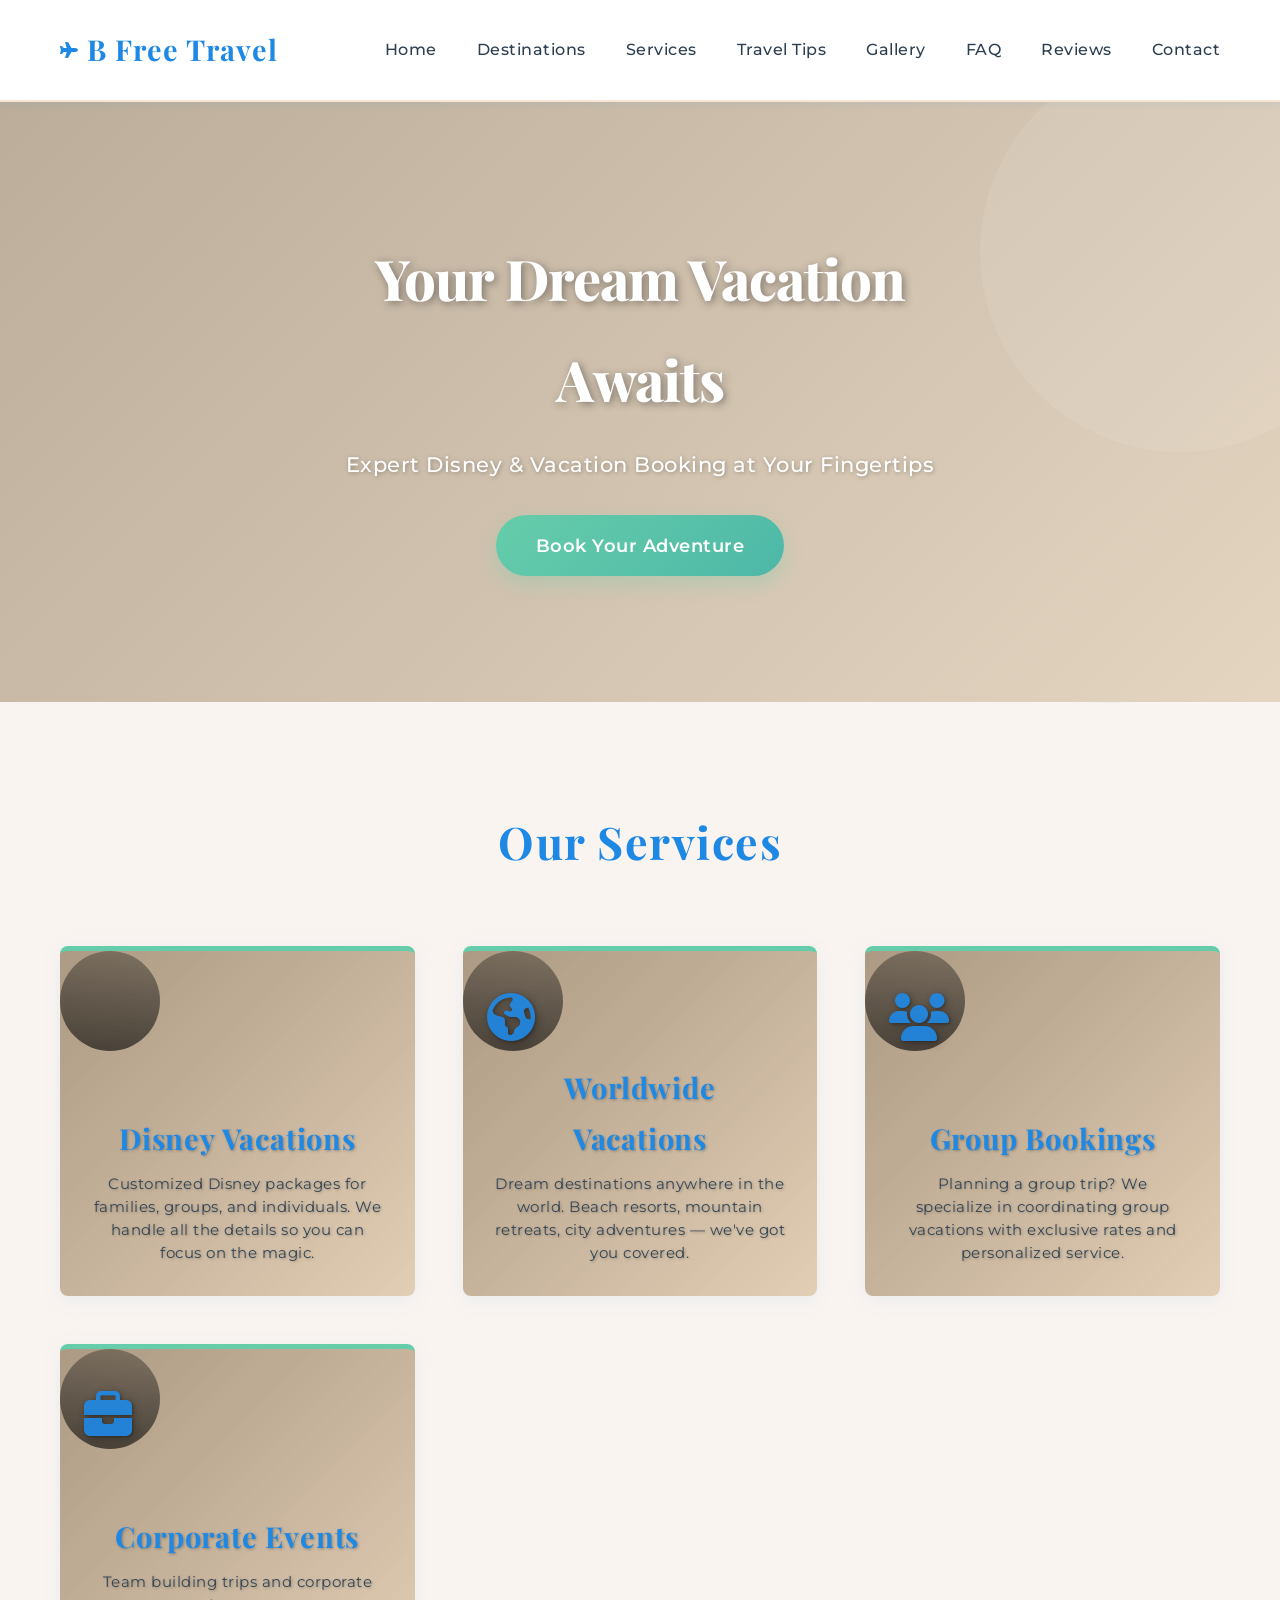
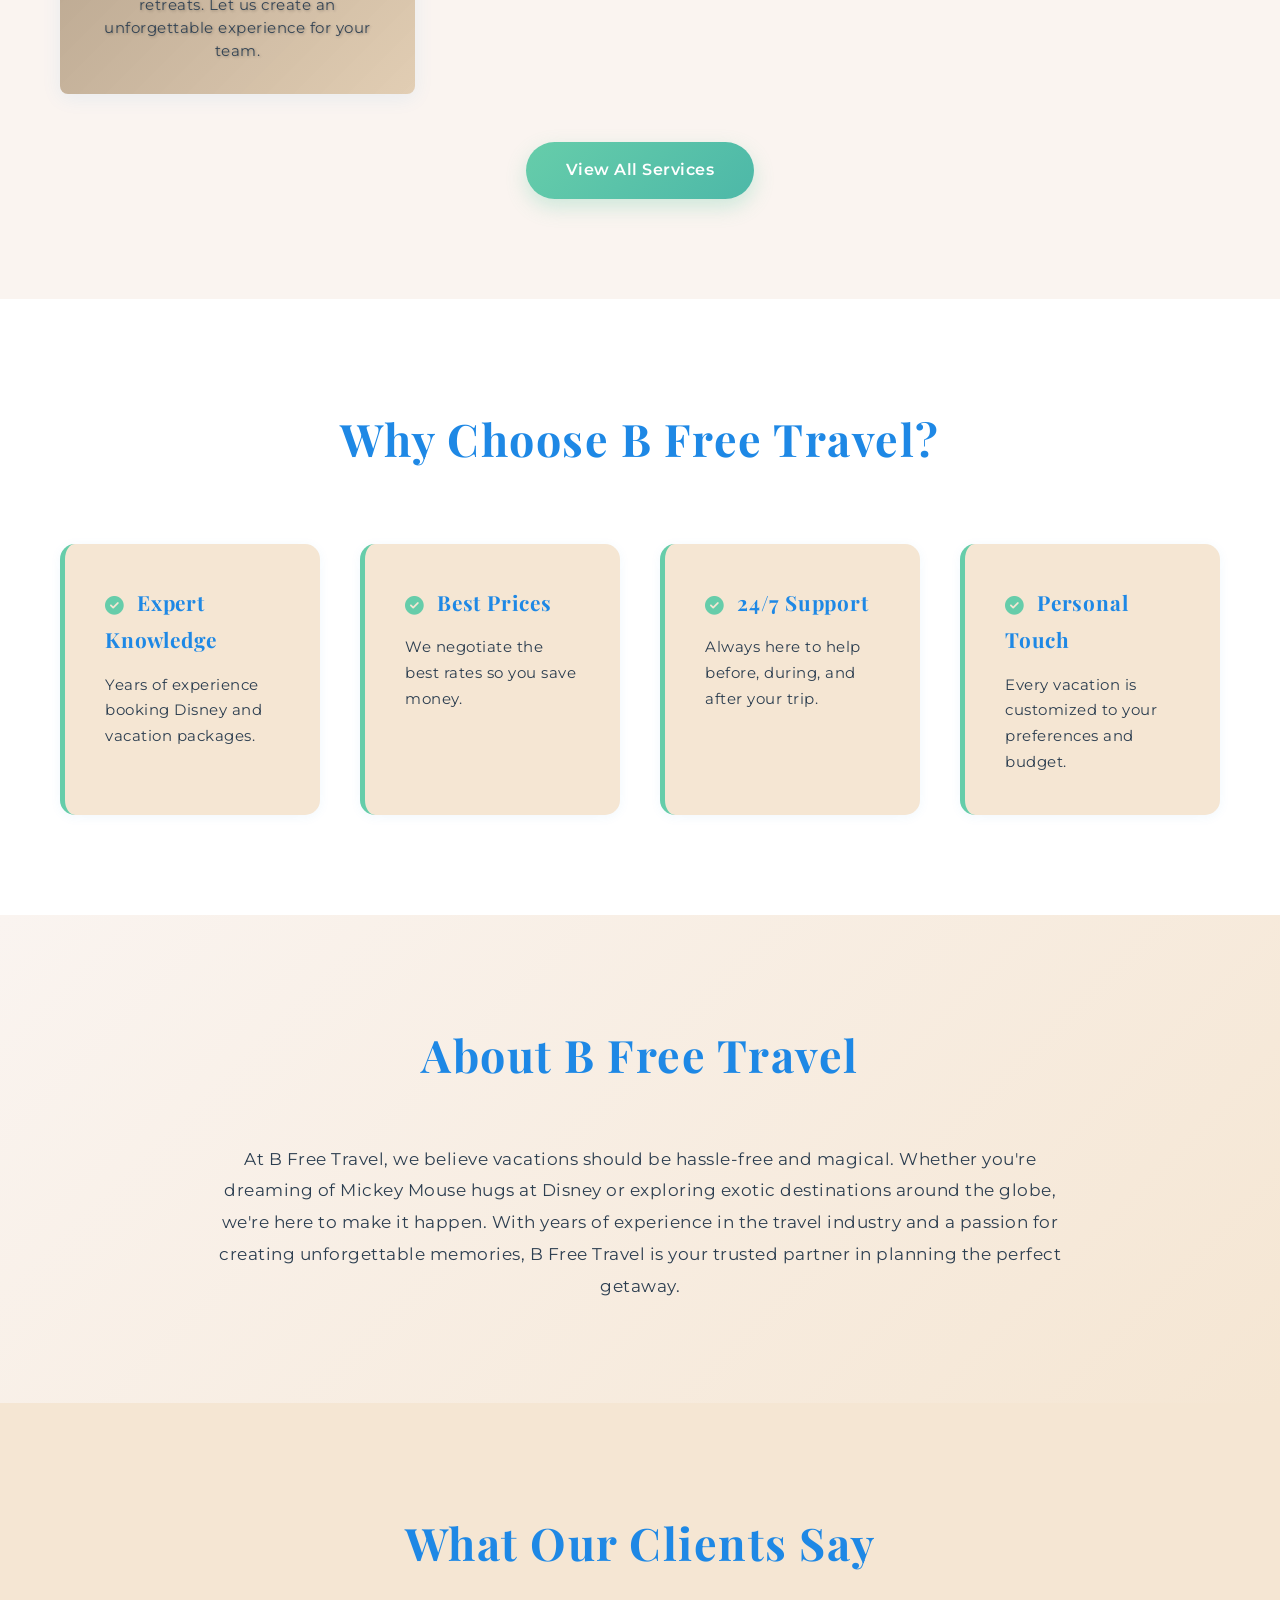
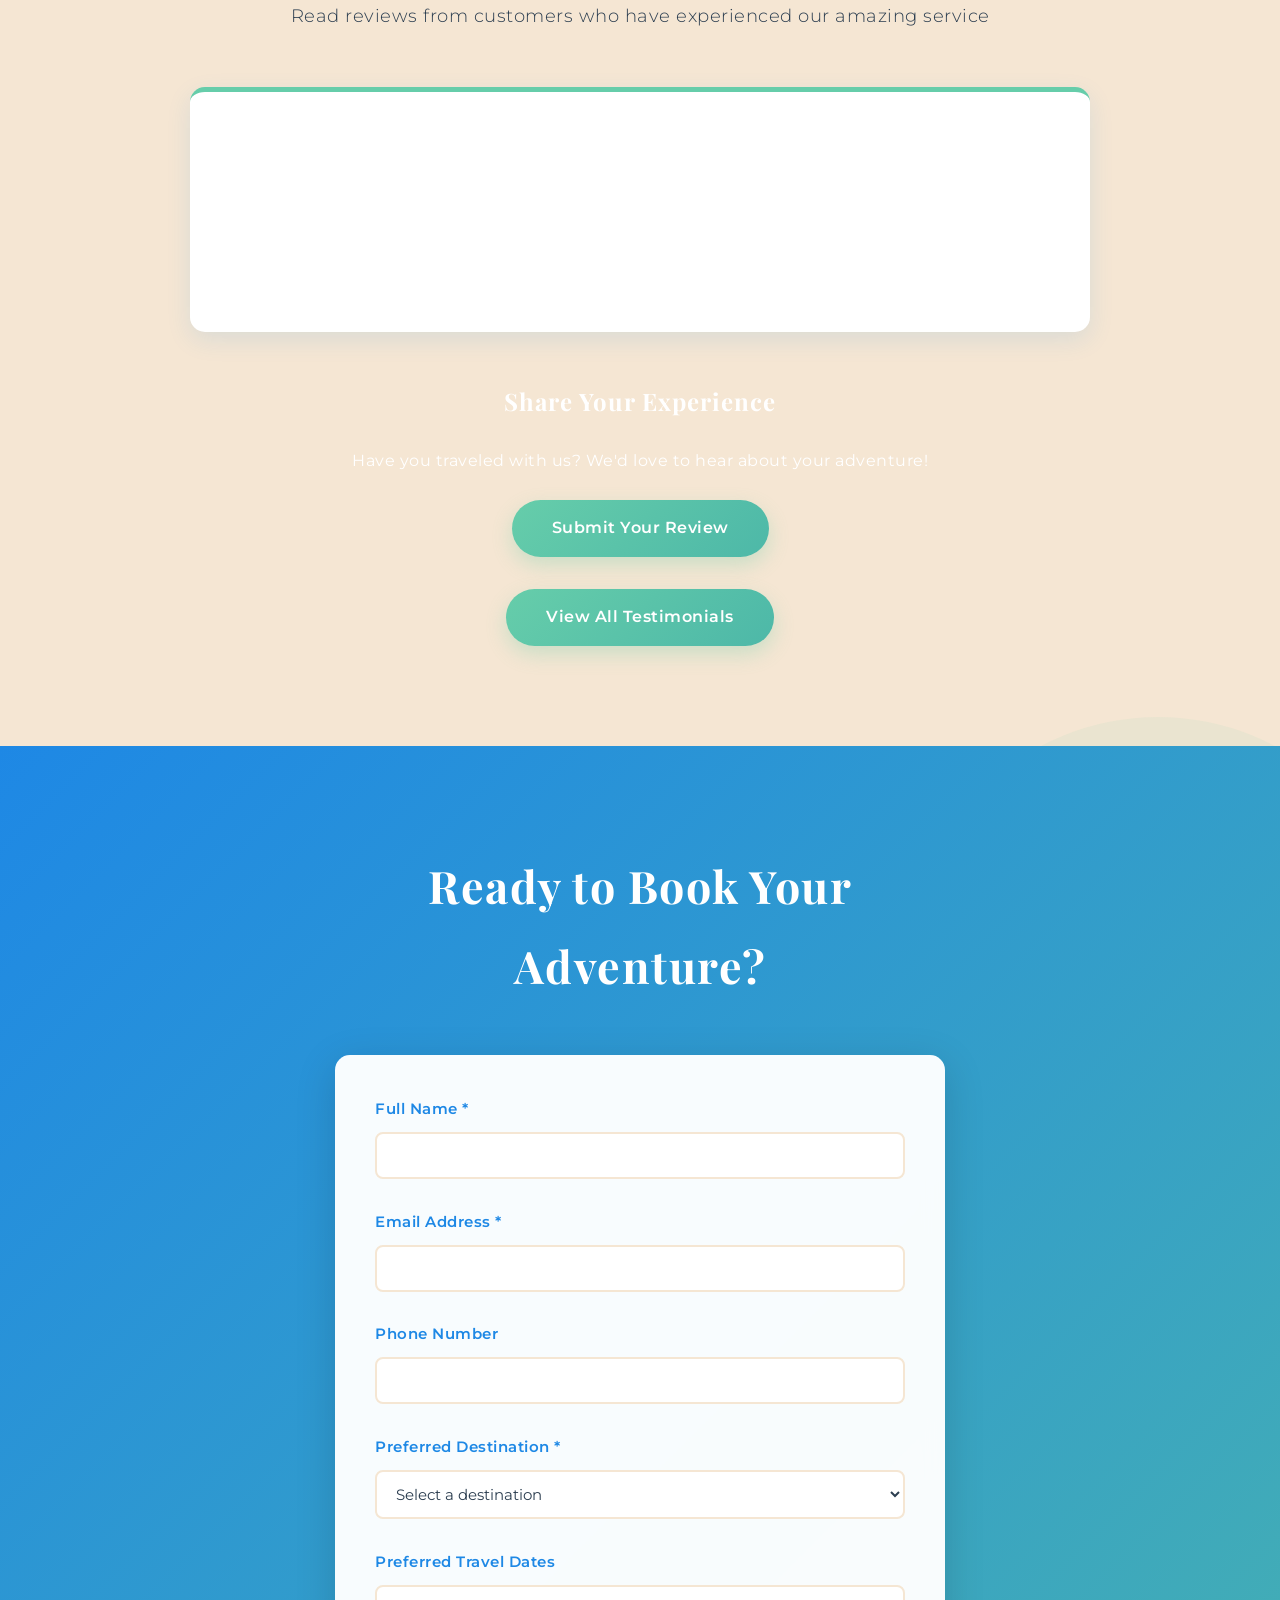
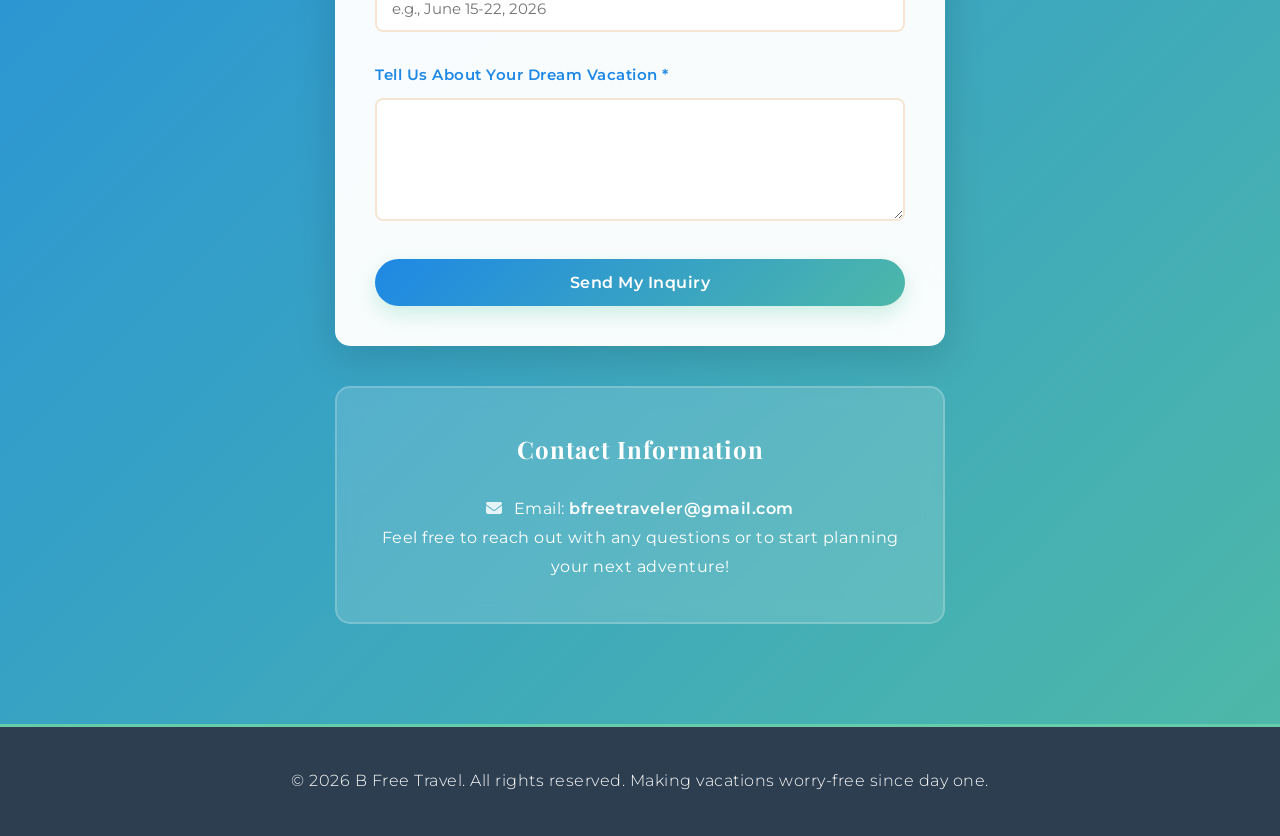
<file: index.html>
<!DOCTYPE html>
<html lang="en">
<head>
    <meta charset="UTF-8">
    <meta name="viewport" content="width=device-width, initial-scale=1.0">
    <title>B Free Travel - Disney & Vacation Booking Specialists</title>
    <link rel="preconnect" href="https://fonts.googleapis.com">
    <link rel="preconnect" href="https://fonts.gstatic.com" crossorigin>
    <link href="https://fonts.googleapis.com/css2?family=Playfair+Display:wght@700;800;900&family=Montserrat:wght@400;500;600;700&display=swap" rel="stylesheet">
    <link rel="stylesheet" href="styles.css">
    <link rel="stylesheet" href="https://cdnjs.cloudflare.com/ajax/libs/font-awesome/6.5.1/css/all.min.css">
    <style>
        /* Hero Section with Background Image */
        .hero {
            background: linear-gradient(135deg, rgba(139, 115, 85, 0.6), rgba(210, 180, 140, 0.5)), 
                        url('https://images.unsplash.com/photo-1488646953014-85cb44e25828?w=1600&h=700&fit=crop') center/cover no-repeat;
            background-attachment: fixed;
            min-height: 600px;
            display: flex;
            align-items: center;
            justify-content: center;
            color: white;
            text-align: center;
            position: relative;
            padding: 4rem 2rem;
        }

        .hero-content {
            max-width: 700px;
            z-index: 2;
        }

        .hero h1 {
            font-size: 3.5rem;
            font-weight: 800;
            margin-bottom: 1rem;
            text-shadow: 2px 2px 8px rgba(0, 0, 0, 0.4);
            letter-spacing: -1px;
        }

        .hero p {
            font-size: 1.3rem;
            margin-bottom: 2rem;
            text-shadow: 1px 1px 4px rgba(0, 0, 0, 0.3);
            font-weight: 500;
        }

        .hero .btn {
            font-size: 1.1rem;
            padding: 0.9rem 2.5rem;
            text-shadow: none;
        }

        .hero-icons {
            display: none;
        }

        /* Service Cards with Background Images */
        .service-card {
            position: relative;
            overflow: hidden;
            min-height: 350px;
            display: flex;
            flex-direction: column;
            justify-content: flex-end;
            color: white;
            text-shadow: 1px 1px 3px rgba(0, 0, 0, 0.3);
            transition: transform 0.3s ease, box-shadow 0.3s ease;
            padding: 2rem;
            border-radius: 8px;
        }

        .service-card::before {
            content: '';
            position: absolute;
            top: 0;
            left: 0;
            right: 0;
            bottom: 0;
            background: linear-gradient(180deg, rgba(0, 0, 0, 0.3) 0%, rgba(0, 0, 0, 0.6) 100%);
            z-index: 1;
        }

        /* Disney Vacations - Theme Park Castle */
        .service-card:nth-child(1) {
            background: linear-gradient(135deg, rgba(139, 115, 85, 0.7), rgba(210, 180, 140, 0.6)),
                        url('https://images.unsplash.com/photo-1519995191779-f79a58f0dd45?w=500&h=500&fit=crop') center/cover no-repeat;
        }

        /* Worldwide Vacations - Globe */
        .service-card:nth-child(2) {
            background: linear-gradient(135deg, rgba(139, 115, 85, 0.7), rgba(210, 180, 140, 0.6)),
                        url('https://images.unsplash.com/photo-1569163139394-de4798aa62b3?w=500&h=500&fit=crop') center/cover no-repeat;
        }

        /* Group Bookings - Family on Beach */
        .service-card:nth-child(3) {
            background: linear-gradient(135deg, rgba(139, 115, 85, 0.7), rgba(210, 180, 140, 0.6)),
                        url('https://images.unsplash.com/photo-1519046904884-53103b34b206?w=500&h=500&fit=crop') center/cover no-repeat;
        }

        /* Corporate Events - Business Meeting */
        .service-card:nth-child(4) {
            background: linear-gradient(135deg, rgba(139, 115, 85, 0.7), rgba(210, 180, 140, 0.6)),
                        url('https://images.unsplash.com/photo-1552664730-d307ca884978?w=500&h=500&fit=crop') center/cover no-repeat;
        }

        .service-icon {
            position: absolute;
            top: 1.5rem;
            left: 1.5rem;
            z-index: 2;
            font-size: 3rem;
            opacity: 0.9;
            filter: drop-shadow(2px 2px 4px rgba(0, 0, 0, 0.3));
        }

        .service-card h3 {
            position: relative;
            z-index: 2;
            font-size: 1.8rem;
            margin-bottom: 0.5rem;
        }

        .service-card p {
            position: relative;
            z-index: 2;
            font-size: 0.95rem;
            line-height: 1.5;
            margin-bottom: 0;
            opacity: 0.95;
        }

        .service-card:hover {
            transform: translateY(-8px);
            box-shadow: 0 15px 40px rgba(0, 0, 0, 0.3);
        }

        @media (max-width: 768px) {
            .hero {
                min-height: 400px;
                background-attachment: scroll;
            }

            .hero h1 {
                font-size: 2.2rem;
            }

            .hero p {
                font-size: 1rem;
            }

            .service-card {
                min-height: 280px;
            }
        }
    </style>
</head>
<body>
    <!-- Navigation Bar -->
    <nav class="navbar">
        <div class="container">
            <div class="nav-brand">
                <i class="fa-solid fa-plane"></i> B Free Travel
            </div>
            <ul class="nav-menu">
                <li><a href="index.html">Home</a></li>
                <li><a href="destinations.html">Destinations</a></li>
                <li><a href="services.html">Services</a></li>
                <li><a href="travel-tips.html">Travel Tips</a></li>
                <li><a href="gallery.html">Gallery</a></li>
                <li><a href="faq.html">FAQ</a></li>
                <li><a href="testimonials.html">Reviews</a></li>
                <li><a href="#contact">Contact</a></li>
            </ul>
            <div class="hamburger">
                <span></span>
                <span></span>
                <span></span>
            </div>
        </div>
    </nav>

    <!-- Hero Section -->
    <section id="home" class="hero">
        <div class="hero-content">
            <h1>Your Dream Vacation Awaits</h1>
            <p>Expert Disney & Vacation Booking at Your Fingertips</p>
            <a href="#contact" class="btn btn-primary">Book Your Adventure</a>
        </div>
        <div class="hero-icons">
            <i class="fa-solid fa-map"></i>
            <i class="fa-solid fa-plane"></i>
            <i class="fa-solid fa-compass"></i>
        </div>
    </section>

    <!-- Services Section -->
    <section id="services" class="services">
        <div class="container">
            <h2>Our Services</h2>
            <div class="services-grid">
                <div class="service-card">
                    <div class="service-icon"><i class="fa-solid fa-castle"></i></div>
                    <h3>Disney Vacations</h3>
                    <p>Customized Disney packages for families, groups, and individuals. We handle all the details so you can focus on the magic.</p>
                </div>
                <div class="service-card">
                    <div class="service-icon"><i class="fa-solid fa-earth-americas"></i></div>
                    <h3>Worldwide Vacations</h3>
                    <p>Dream destinations anywhere in the world. Beach resorts, mountain retreats, city adventures — we've got you covered.</p>
                </div>
                <div class="service-card">
                    <div class="service-icon"><i class="fa-solid fa-users"></i></div>
                    <h3>Group Bookings</h3>
                    <p>Planning a group trip? We specialize in coordinating group vacations with exclusive rates and personalized service.</p>
                </div>
                <div class="service-card">
                    <div class="service-icon"><i class="fa-solid fa-briefcase"></i></div>
                    <h3>Corporate Events</h3>
                    <p>Team building trips and corporate retreats. Let us create an unforgettable experience for your team.</p>
                </div>
            </div>
            <div style="text-align: center; margin-top: 3rem;">
                <a href="services.html" class="btn btn-primary">View All Services</a>
            </div>
        </div>
    </section>

    <!-- Why Choose Us Section -->
    <section class="why-us">
        <div class="container">
            <h2>Why Choose B Free Travel?</h2>
            <div class="features-grid">
                <div class="feature">
                    <h3><i class="fa-solid fa-circle-check"></i> Expert Knowledge</h3>
                    <p>Years of experience booking Disney and vacation packages.</p>
                </div>
                <div class="feature">
                    <h3><i class="fa-solid fa-circle-check"></i> Best Prices</h3>
                    <p>We negotiate the best rates so you save money.</p>
                </div>
                <div class="feature">
                    <h3><i class="fa-solid fa-circle-check"></i> 24/7 Support</h3>
                    <p>Always here to help before, during, and after your trip.</p>
                </div>
                <div class="feature">
                    <h3><i class="fa-solid fa-circle-check"></i> Personal Touch</h3>
                    <p>Every vacation is customized to your preferences and budget.</p>
                </div>
            </div>
        </div>
    </section>

    <!-- About Section -->
    <section id="about" class="about">
        <div class="container">
            <h2>About B Free Travel</h2>
            <p>At B Free Travel, we believe vacations should be hassle-free and magical. Whether you're dreaming of Mickey Mouse hugs at Disney or exploring exotic destinations around the globe, we're here to make it happen. With years of experience in the travel industry and a passion for creating unforgettable memories, B Free Travel is your trusted partner in planning the perfect getaway.</p>
        </div>
    </section>

    <!-- Customer Reviews Section - Wall of Love Carousel -->
    <section id="reviews" class="reviews">
        <div class="container">
            <h2><a href="testimonials.html" style="color: inherit; text-decoration: none;">What Our Clients Say</a></h2>
            <p class="reviews-subtitle">Read reviews from customers who have experienced our amazing service</p>
            <div class="reviews-widget">
                <script type="text/javascript" src="https://testimonial.to/js/iframeResizer.min.js"></script>
                <iframe id='testimonialto-f0fd243c-1629-485e-a13f-7a11b473fa28' src="https://embed-v2.testimonial.to/carousel/all/bfreetravelreviews?id=f0fd243c-1629-485e-a13f-7a11b473fa28" frameborder="0" scrolling="no" width="100%" ></iframe>
                <script type="text/javascript">iFrameResize({log: false, checkOrigin: false}, '#testimonialto-f0fd243c-1629-485e-a13f-7a11b473fa28');</script>
            </div>
            
            <!-- Submit Review CTA -->
            <div style="text-align: center; margin-top: 3rem; margin-bottom: 2rem;">
                <h3 style="color: var(--white); font-size: 1.5rem; margin-bottom: 1.5rem;">Share Your Experience</h3>
                <p style="color: var(--white); margin-bottom: 1.5rem;">Have you traveled with us? We'd love to hear about your adventure!</p>
                <a href="https://testimonial.to/bfreetravelreviews" class="btn btn-primary" target="_blank">Submit Your Review</a>
            </div>

            <div style="text-align: center;">
                <a href="testimonials.html" class="btn btn-primary">View All Testimonials</a>
            </div>
        </div>
    </section>

    <!-- Contact Section -->
    <section id="contact" class="contact">
        <div class="container">
            <h2>Ready to Book Your Adventure?</h2>
            <form class="contact-form" action="https://formspree.io/f/xvzjoagq" method="POST">
                <div class="form-group">
                    <label for="name">Full Name *</label>
                    <input type="text" id="name" name="name" required>
                </div>
                <div class="form-group">
                    <label for="email">Email Address *</label>
                    <input type="email" id="email" name="email" required>
                </div>
                <div class="form-group">
                    <label for="phone">Phone Number</label>
                    <input type="tel" id="phone" name="phone">
                </div>
                <div class="form-group">
                    <label for="destination">Preferred Destination *</label>
                    <select id="destination" name="destination" required>
                        <option value="">Select a destination</option>
                        <option value="Disney World">Walt Disney World (Florida)</option>
                        <option value="Disneyland">Disneyland (California)</option>
                        <option value="Disney Cruise">Disney Cruise Line</option>
                        <option value="International Disney">International Disney Parks</option>
                        <option value="Beach">Beach Vacation</option>
                        <option value="Mountain">Mountain Retreat</option>
                        <option value="City">City Adventure</option>
                        <option value="Other">Other</option>
                    </select>
                </div>
                <div class="form-group">
                    <label for="dates">Preferred Travel Dates</label>
                    <input type="text" id="dates" name="dates" placeholder="e.g., June 15-22, 2026">
                </div>
                <div class="form-group">
                    <label for="message">Tell Us About Your Dream Vacation *</label>
                    <textarea id="message" name="message" rows="5" required></textarea>
                </div>
                <button type="submit" class="btn btn-primary">Send My Inquiry</button>
            </form>
            <div class="contact-info">
                <h3>Contact Information</h3>
                <p><i class="fa-solid fa-envelope"></i> Email: <a href="mailto:bfreetraveler@gmail.com">bfreetraveler@gmail.com</a></p>
                <p>Feel free to reach out with any questions or to start planning your next adventure!</p>
            </div>
        </div>
    </section>

    <!-- Footer -->
    <footer class="footer">
        <div class="container">
            <p>&copy; 2026 B Free Travel. All rights reserved. Making vacations worry-free since day one.</p>
        </div>
    </footer>

    <script src="script.js"></script>
</body>
</html>
</file>
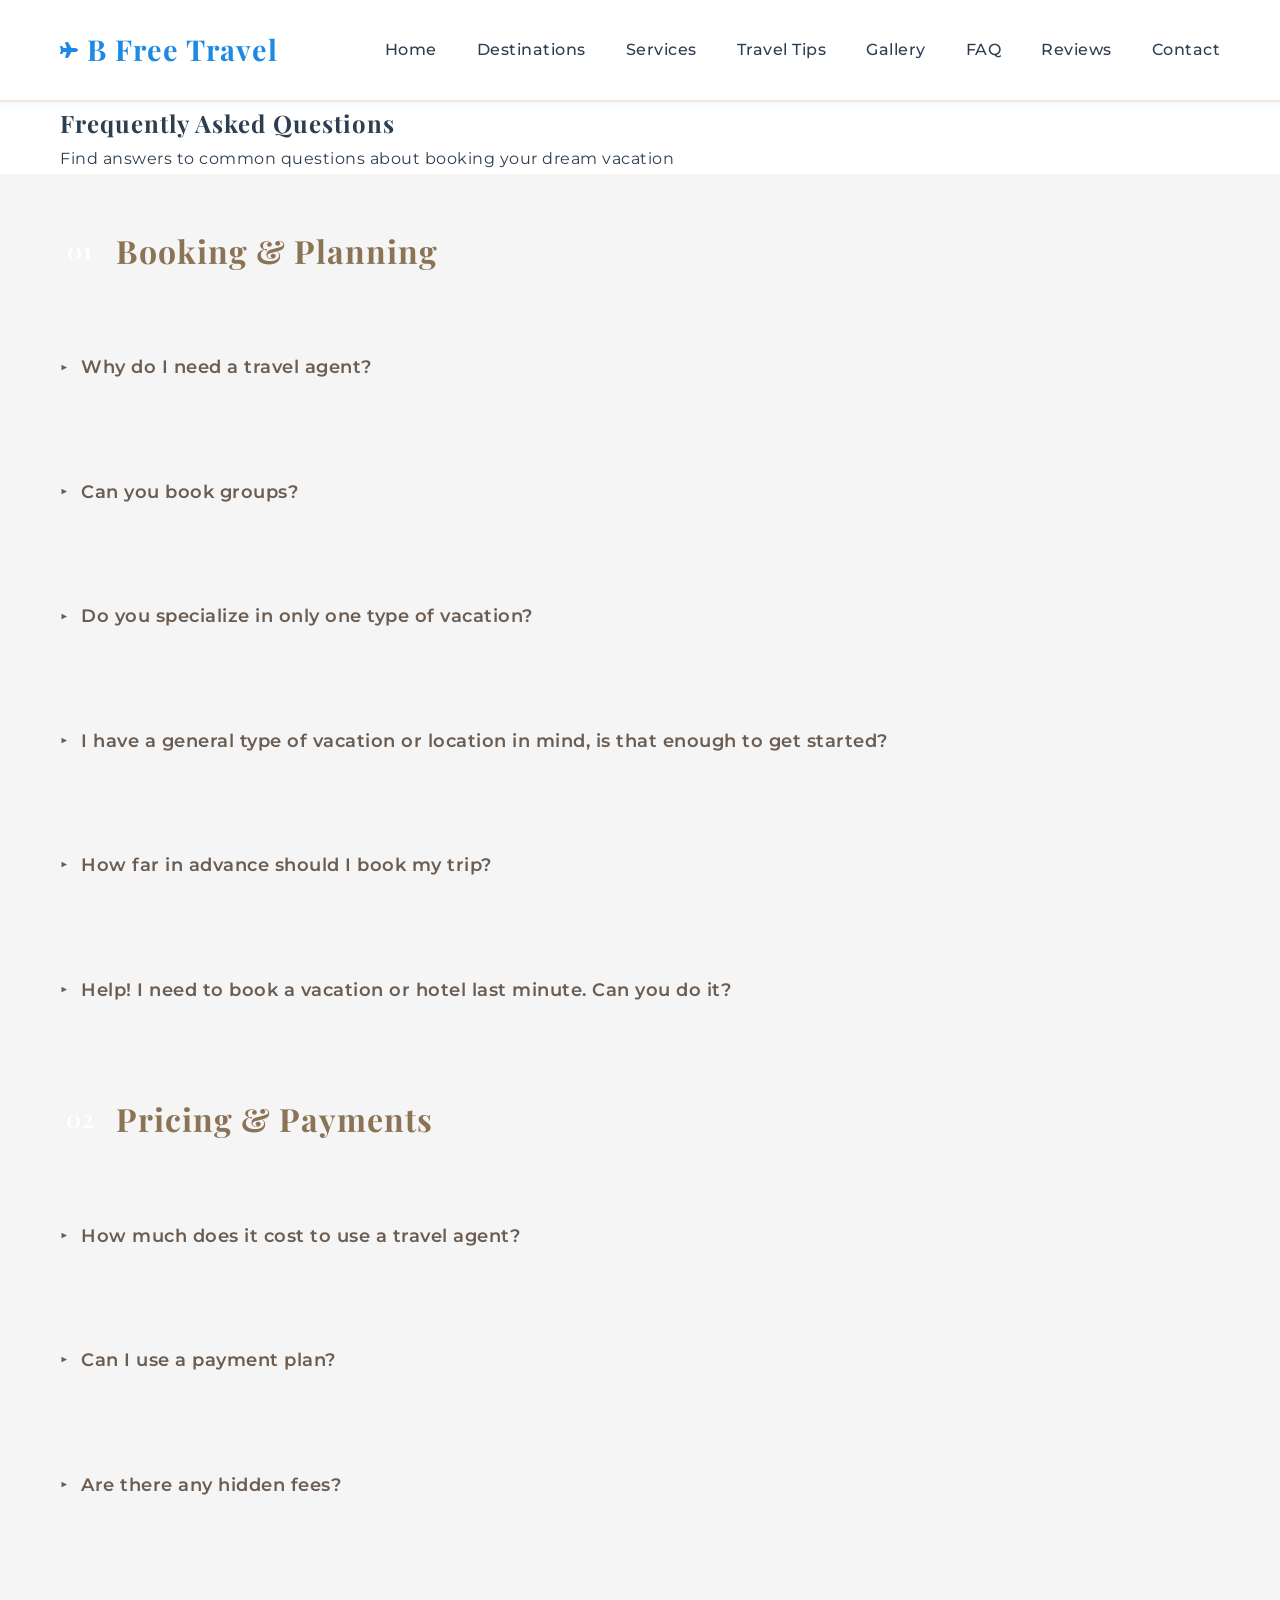
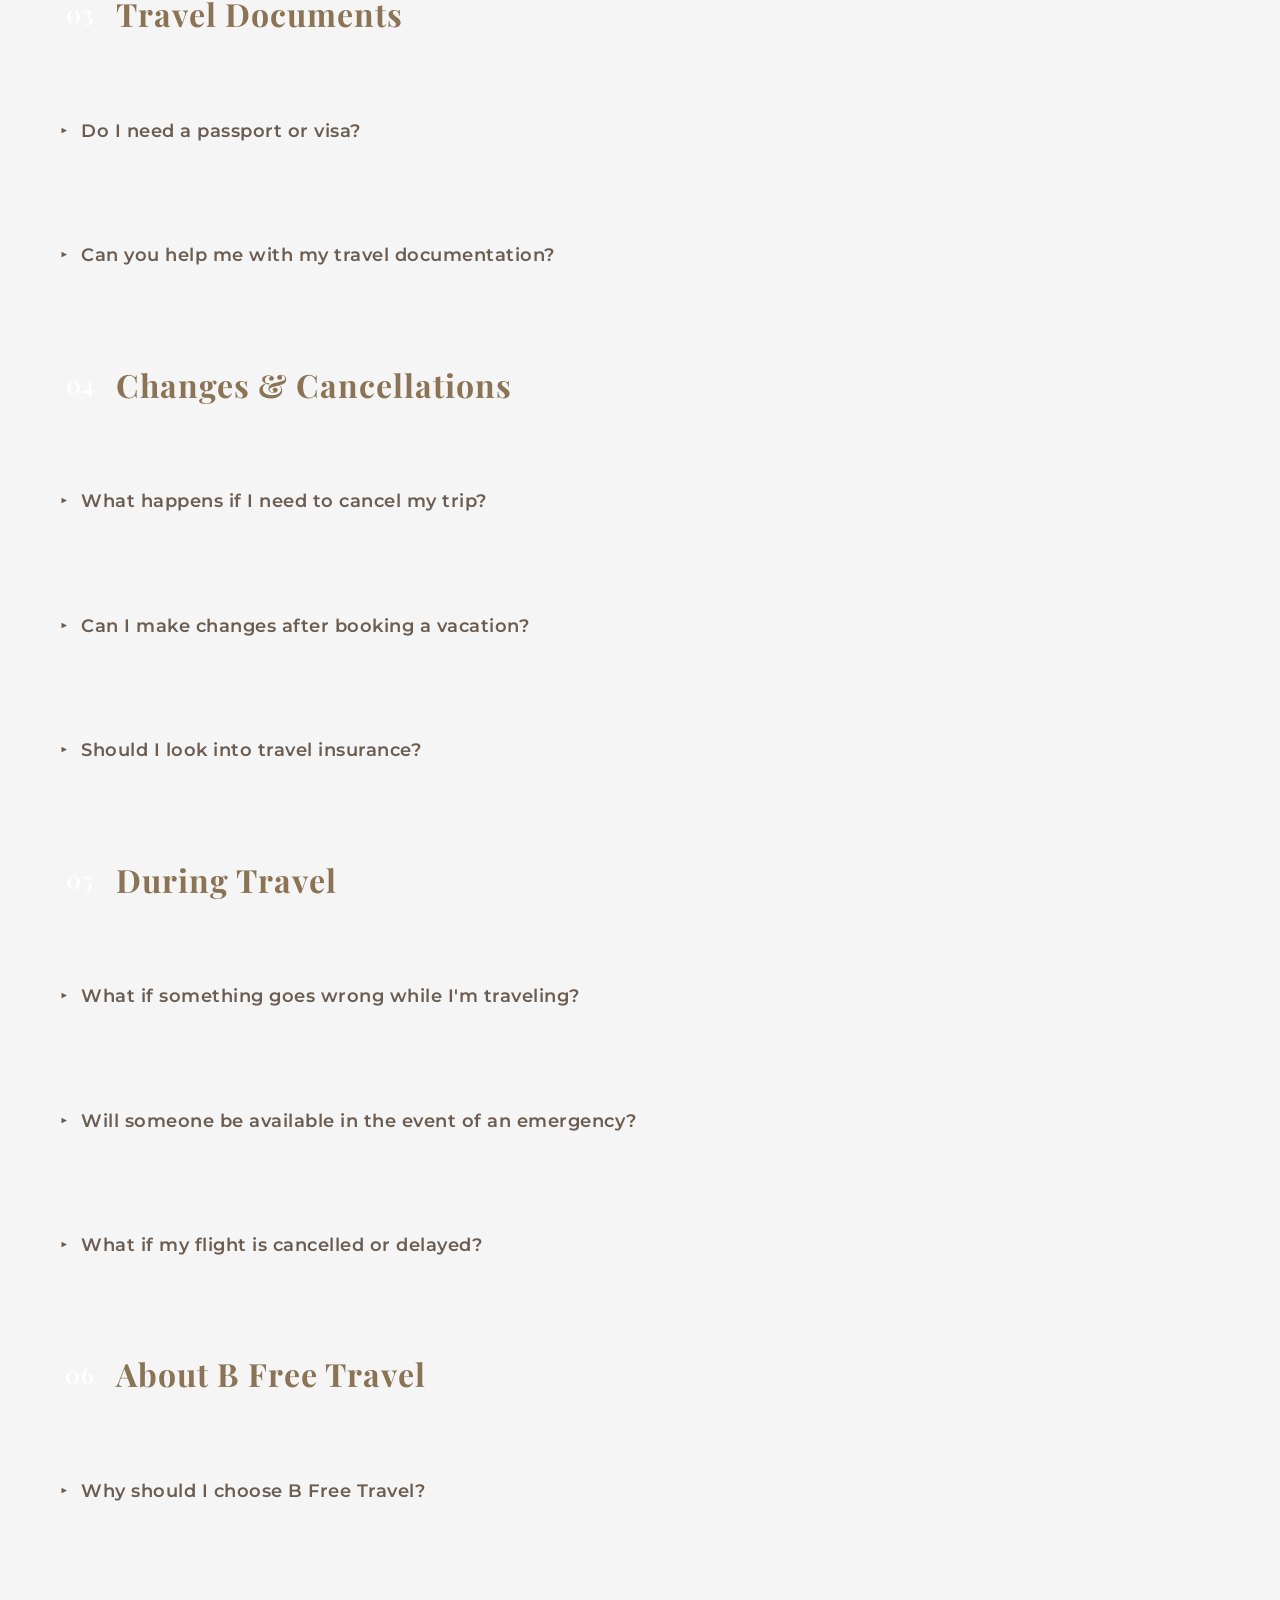
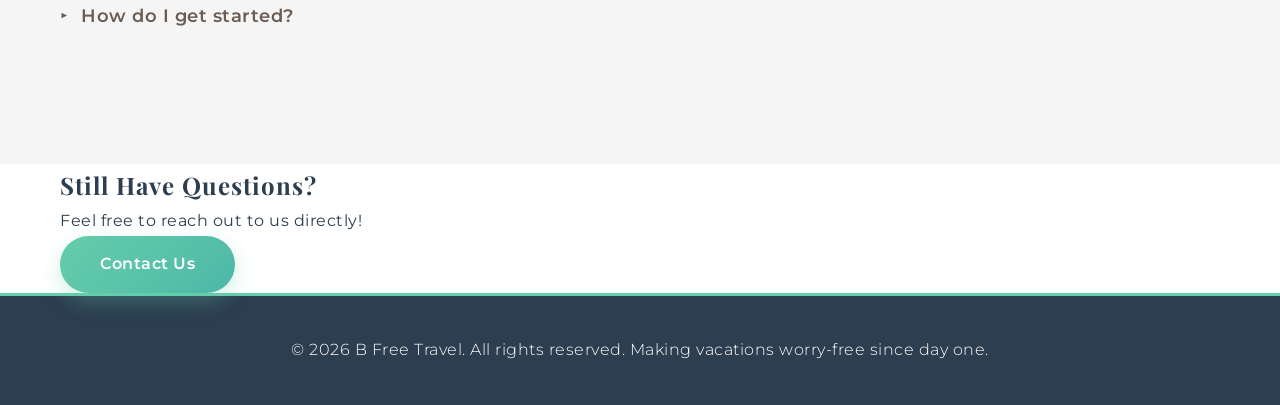
<file: faq.html>
<!DOCTYPE html>
<html lang="en">
<head>
    <meta charset="UTF-8">
    <meta name="viewport" content="width=device-width, initial-scale=1.0">
    <title>FAQs - B Free Travel</title>
    <link rel="preconnect" href="https://fonts.googleapis.com">
    <link rel="preconnect" href="https://fonts.gstatic.com" crossorigin>
    <link href="https://fonts.googleapis.com/css2?family=Playfair+Display:wght@700;800;900&family=Montserrat:wght@400;500;600;700&display=swap" rel="stylesheet">
    <link rel="stylesheet" href="styles.css">
    <link rel="stylesheet" href="https://cdnjs.cloudflare.com/ajax/libs/font-awesome/6.5.1/css/all.min.css">
    <style>
        .faq-page-section {
            background-color: #f5f5f5;
            padding: 3rem 0;
        }

        .faq-section {
            margin-bottom: 3rem;
        }

        .faq-category-title {
            font-family: 'Playfair Display', serif;
            font-size: 2rem;
            color: #8B7355;
            margin-bottom: 2rem;
            padding-bottom: 1rem;
            border-bottom: 3px solid var(--primary-color);
            display: flex;
            align-items: center;
            gap: 1rem;
        }

        .faq-category-icon {
            width: 40px;
            height: 40px;
            display: flex;
            align-items: center;
            justify-content: center;
            background: linear-gradient(135deg, var(--primary-color), rgba(210, 180, 140, 0.8));
            border-radius: 8px;
            font-size: 1.5rem;
            color: var(--white);
            font-weight: 600;
            flex-shrink: 0;
        }

        .faq-item {
            margin-bottom: 2rem;
            background-color: transparent;
            padding: 1.5rem;
            padding-left: 0;
            border-radius: 0;
            border-left: 4px solid var(--primary-color);
            transition: all 0.3s ease;
            margin-left: 0;
        }

        .faq-item:hover {
            background-color: transparent;
            transform: translateX(5px);
        }

        .faq-question {
            font-family: 'Montserrat', sans-serif;
            font-size: 1.1rem;
            font-weight: 600;
            color: #6B5D52;
            margin-bottom: 0.8rem;
            cursor: pointer;
            display: flex;
            align-items: flex-start;
            gap: 0.8rem;
        }

        .faq-question::before {
            content: '▶';
            color: #6B5D52;
            font-size: 0.8rem;
            transition: transform 0.3s ease;
            flex-shrink: 0;
            margin-top: 0.2rem;
        }

        .faq-item.active .faq-question::before {
            transform: rotate(90deg);
        }

        .faq-answer {
            font-family: 'Montserrat', sans-serif;
            font-size: 0.95rem;
            line-height: 1.6;
            color: #555;
            max-height: 0;
            overflow: hidden;
            transition: max-height 0.3s ease;
            padding-left: 1.6rem;
        }

        .faq-item.active .faq-answer {
            max-height: 500px;
            padding-top: 1rem;
        }
    </style>
</head>
<body>
    <!-- Navigation Bar -->
    <nav class="navbar">
        <div class="container">
            <div class="nav-brand">
                <i class="fa-solid fa-plane"></i> B Free Travel
            </div>
            <ul class="nav-menu">
                <li><a href="index.html">Home</a></li>
                <li><a href="destinations.html">Destinations</a></li>
                <li><a href="services.html">Services</a></li>
                <li><a href="travel-tips.html">Travel Tips</a></li>
                <li><a href="gallery.html">Gallery</a></li>
                <li><a href="faq.html">FAQ</a></li>
                <li><a href="testimonials.html">Reviews</a></li>
                <li><a href="index.html#contact">Contact</a></li>
            </ul>
            <div class="hamburger">
                <span></span>
                <span></span>
                <span></span>
            </div>
        </div>
    </nav>

    <!-- Page Header -->
    <section class="page-header">
        <div class="container">
            <h1>Frequently Asked Questions</h1>
            <p>Find answers to common questions about booking your dream vacation</p>
        </div>
    </section>

    <!-- FAQs Content -->
    <section class="faq-page-section">
        <div class="container">
            <!-- Booking & Planning Section -->
            <div class="faq-section">
                <h2 class="faq-category-title">
                    <span class="faq-category-icon">01</span>
                    Booking & Planning
                </h2>

                <div class="faq-item">
                    <div class="faq-question">Why do I need a travel agent?</div>
                    <div class="faq-answer">
                        A travel agent will handle all your bookings and be your point of contact with the supplier, taking all the stress out of planning, organizing, and finalizing the vacation. B Free Travel will handle all support issues that may arise and provide expert recommendations.
                    </div>
                </div>

                <div class="faq-item">
                    <div class="faq-question">Can you book groups?</div>
                    <div class="faq-answer">
                        Almost every supplier has group rates, which can reduce the overall price of a trip. Whether it is a corporate outing, a family vacation, or a friends trip, group bookings are available!
                    </div>
                </div>

                <div class="faq-item">
                    <div class="faq-question">Do you specialize in only one type of vacation?</div>
                    <div class="faq-answer">
                        B Free Travel utilizes many suppliers, from all inclusive resorts to Disney vacations to cruises, even hotel bookings. If you can think of a place to travel to, B Free will work to make it the best vacation ever!
                    </div>
                </div>

                <div class="faq-item">
                    <div class="faq-question">I have a general type of vacation or location in mind, is that enough to get started?</div>
                    <div class="faq-answer">
                        Of course! A big part of a travel agent's job is to research and provide as much information on vacation destinations as possible, so you have everything you need to make the final decision on where you want to go. You should feel secure knowing that B Free Travel has the knowledge and tools to build your vacation from the ground up.
                    </div>
                </div>

                <div class="faq-item">
                    <div class="faq-question">How far in advance should I book my trip?</div>
                    <div class="faq-answer">
                        The general guidelines for booking vacations is:
                        <ul style="margin-top: 0.8rem; margin-left: 1.5rem;">
                            <li>Cruises: 6-18 months</li>
                            <li>International Travel: 6-12 months</li>
                            <li>Disney: 6-18 months</li>
                            <li>Domestic Travel: 3-6 months</li>
                        </ul>
                    </div>
                </div>

                <div class="faq-item">
                    <div class="faq-question">Help! I need to book a vacation or hotel last minute. Can you do it?</div>
                    <div class="faq-answer">
                        I will do my best to work with suppliers to find you a last minute vacation, depending on availability.
                    </div>
                </div>
            </div>

            <!-- Pricing & Payments Section -->
            <div class="faq-section">
                <h2 class="faq-category-title">
                    <span class="faq-category-icon">02</span>
                    Pricing & Payments
                </h2>

                <div class="faq-item">
                    <div class="faq-question">How much does it cost to use a travel agent?</div>
                    <div class="faq-answer">
                        There is no extra cost for you to use a travel agent. The agent is paid by the supplier. The cost of your vacation is the same whether you book with an agent or not and the commission is only paid after the trip is complete. Agents are usually able to find better prices using their suppliers over an individual booking.
                    </div>
                </div>

                <div class="faq-item">
                    <div class="faq-question">Can I use a payment plan?</div>
                    <div class="faq-answer">
                        Many suppliers offer payment plans. When using B Free Travel, you do not pay me, rather you pay the supplier directly, which allows you to utilize their payment plans.
                    </div>
                </div>

                <div class="faq-item">
                    <div class="faq-question">Are there any hidden fees?</div>
                    <div class="faq-answer">
                        No. At B Free Travel, all prices are upfront and transparent. B Free will never charge you more than the supplier and the prices will be communicated clearly during the booking process.
                    </div>
                </div>
            </div>

            <!-- Travel Documents Section -->
            <div class="faq-section">
                <h2 class="faq-category-title">
                    <span class="faq-category-icon">03</span>
                    Travel Documents
                </h2>

                <div class="faq-item">
                    <div class="faq-question">Do I need a passport or visa?</div>
                    <div class="faq-answer">
                        Depending on the location of your travel, a passport is always recommended and is necessary for all international travel. US passports take an average of 4-6 weeks for standard processing and may be expedited for a fee to receive them earlier. Certain countries require visas for travel and this information will be provided to you if your vacation is set for a country that needs one.
                    </div>
                </div>

                <div class="faq-item">
                    <div class="faq-question">Can you help me with my travel documentation?</div>
                    <div class="faq-answer">
                        While you are responsible for obtaining and maintaining your own documents, B Free Travel will guide you through filling out entry paperwork for countries and verify that you have all the necessary documents needed to travel.
                    </div>
                </div>
            </div>

            <!-- Changes & Cancellations Section -->
            <div class="faq-section">
                <h2 class="faq-category-title">
                    <span class="faq-category-icon">04</span>
                    Changes & Cancellations
                </h2>

                <div class="faq-item">
                    <div class="faq-question">What happens if I need to cancel my trip?</div>
                    <div class="faq-answer">
                        Sometimes life happens and trips need to be cancelled. Many suppliers offer a grace period for trip cancellation, with only a deposit being forfeited. It is always recommended to invest in travel insurance.
                    </div>
                </div>

                <div class="faq-item">
                    <div class="faq-question">Can I make changes after booking a vacation?</div>
                    <div class="faq-answer">
                        Most suppliers will allow changes within reason. Altering dates may alter the overall price, but with enough notice and availability, changes usually can be made.
                    </div>
                </div>

                <div class="faq-item">
                    <div class="faq-question">Should I look into travel insurance?</div>
                    <div class="faq-answer">
                        Travel insurance is highly recommended. For the price that a vacation costs, you don't want unexpected events to cause a forfeiture of your money. Many suppliers carry their own insurance, which will give a refund in either credits or repayment, and it usually carries a small fee that is added onto the overall total. Dependent on the supplier and the travel insurance company, they can cover most cancellations from medical issues to the loss of a job and sometimes even for no designated reason. The security that travel insurance gives to you and your family is indescribable and should not be overlooked.
                    </div>
                </div>
            </div>

            <!-- During Travel Section -->
            <div class="faq-section">
                <h2 class="faq-category-title">
                    <span class="faq-category-icon">05</span>
                    During Travel
                </h2>

                <div class="faq-item">
                    <div class="faq-question">What if something goes wrong while I'm traveling?</div>
                    <div class="faq-answer">
                        The last thing you want is your perfect vacation to hit a speed bump. Things happen and B Free Travel is here to handle these issues if they arise. Know that once you book with B Free Travel, we are here to support you from planning until you get home. Simply contact us and let us know what is happing and we will work with whomever we need to to rectify the issue and get your vacation back on track.
                    </div>
                </div>

                <div class="faq-item">
                    <div class="faq-question">Will someone be available in the event of an emergency?</div>
                    <div class="faq-answer">
                        Any person who books a vacation with B Free Travel will be provided with the agency phone number and email. In the event of an emergency, contact us in any way and we will work diligently to find a solution to your problem.
                    </div>
                </div>

                <div class="faq-item">
                    <div class="faq-question">What if my flight is cancelled or delayed?</div>
                    <div class="faq-answer">
                        Flights can be changed or delayed for a multitude of reasons. B Free Travel will work with the airlines to try to find you an alternate flight, however, many airlines have in person attendants that can help travelers immediately in the moment, and provide quicker rectifications.
                    </div>
                </div>
            </div>

            <!-- B Free Travel Section -->
            <div class="faq-section">
                <h2 class="faq-category-title">
                    <span class="faq-category-icon">06</span>
                    About B Free Travel
                </h2>

                <div class="faq-item">
                    <div class="faq-question">Why should I choose B Free Travel?</div>
                    <div class="faq-answer">
                        When you book with B Free Travel, you'll get unparalleled service, with someone who is dedicated to making sure that your vacation is the best. I will strive to get all the information about a trip while ensuring that everything is done to make your next vacation your best. Also, included in every Disney World vacation booking is a crash course into the ins and outs of WDW. We will review resorts, transportation, dining, lightning lanes, and give a general outline into getting the most out of your next Disney World trip.
                    </div>
                </div>

                <div class="faq-item">
                    <div class="faq-question">How do I get started?</div>
                    <div class="faq-answer">
                        Simply fill out the contact form on the main page, contact me via social media, or send an email to start your journey into travel with a complimentary consultation to discuss your travel goals, budget, and preferences!
                    </div>
                </div>
            </div>
        </div>
    </section>

    <!-- CTA Section -->
    <section class="page-cta">
        <div class="container">
            <h2>Still Have Questions?</h2>
            <p>Feel free to reach out to us directly!</p>
            <a href="index.html#contact" class="btn btn-primary">Contact Us</a>
        </div>
    </section>

    <!-- Footer -->
    <footer class="footer">
        <div class="container">
            <p>&copy; 2026 B Free Travel. All rights reserved. Making vacations worry-free since day one.</p>
        </div>
    </footer>

    <script src="script.js"></script>
    <script>
        // FAQ Toggle Functionality
        const faqItems = document.querySelectorAll('.faq-item');
        
        faqItems.forEach(item => {
            const question = item.querySelector('.faq-question');
            question.addEventListener('click', () => {
                item.classList.toggle('active');
            });
        });
    </script>
</body>
</html>
</file>
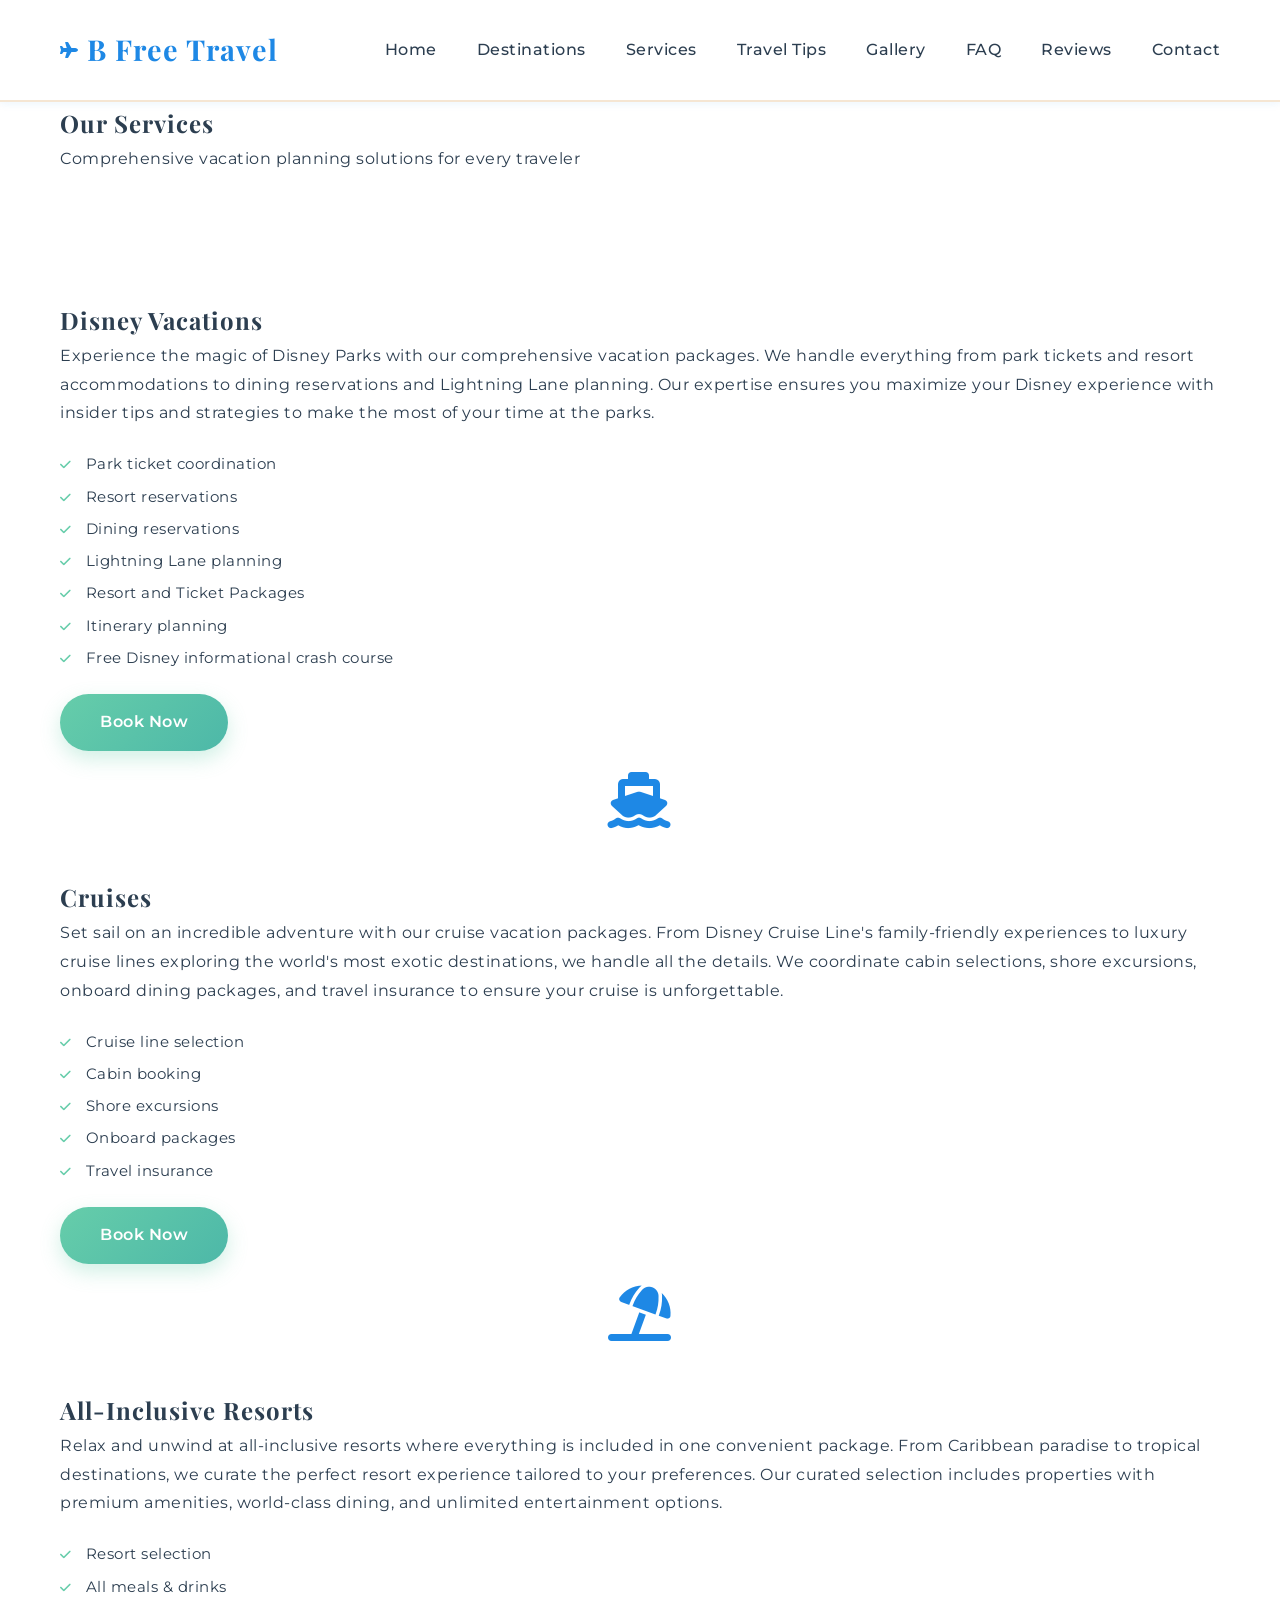
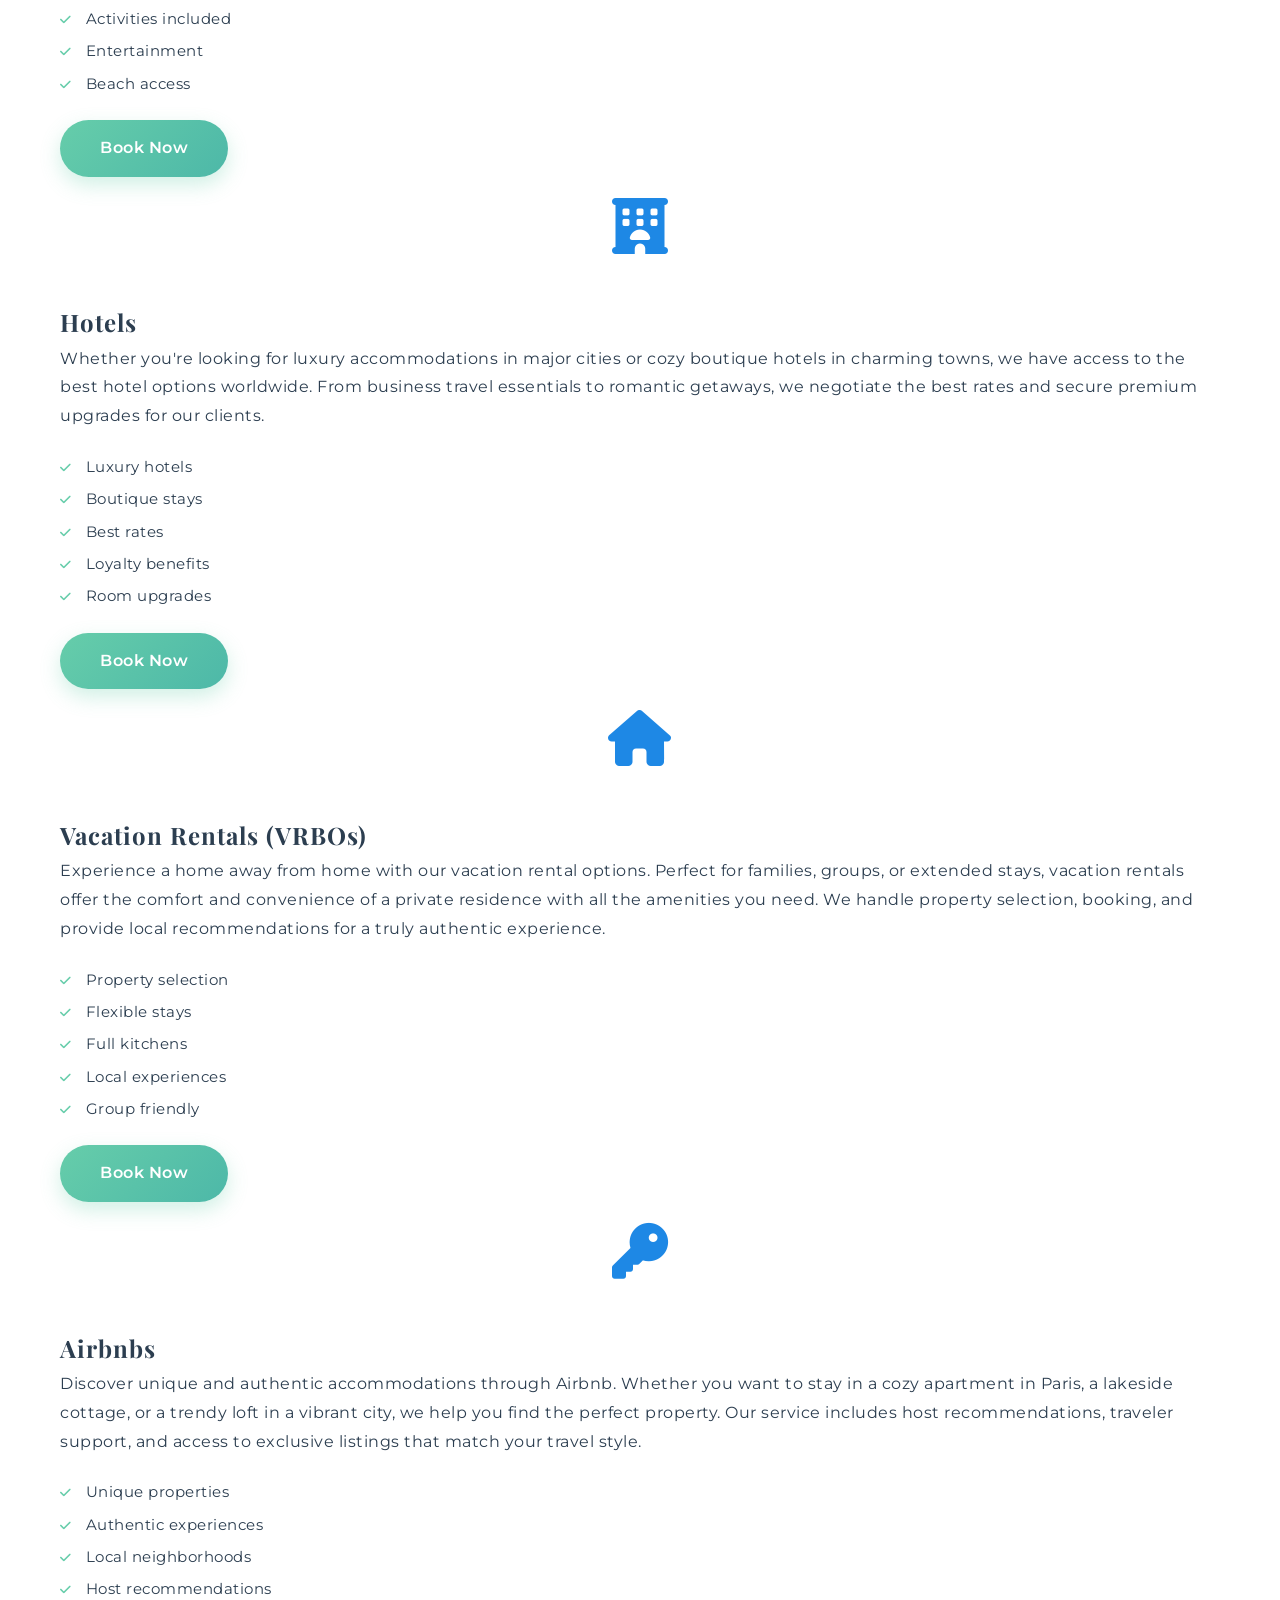
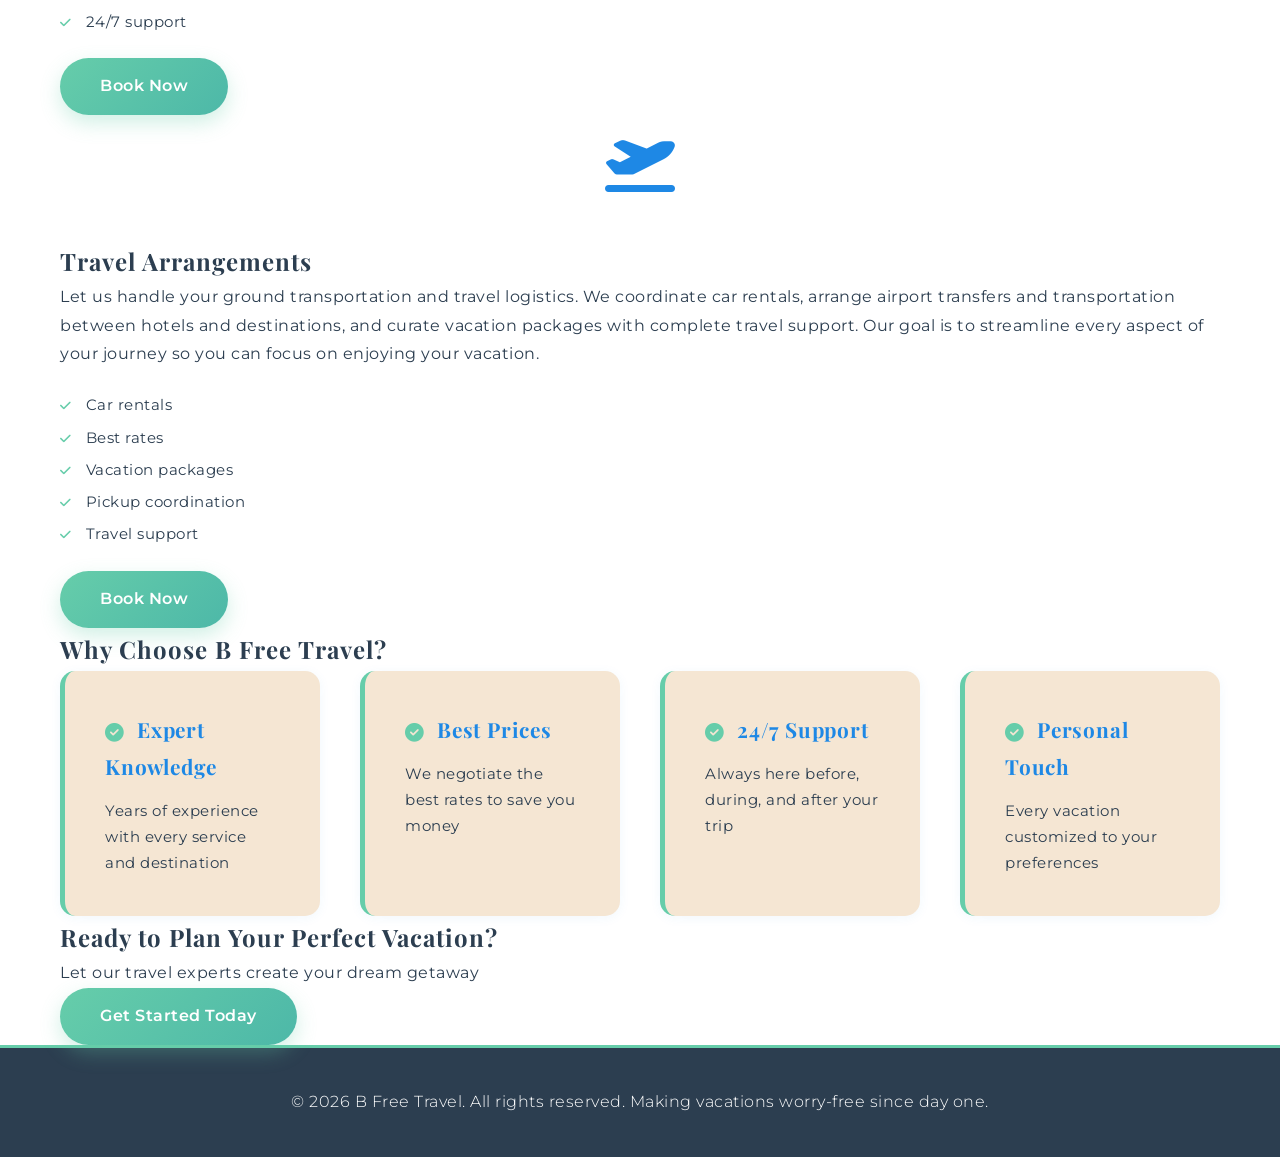
<file: services.html>
<!DOCTYPE html>
<html lang="en">
<head>
    <meta charset="UTF-8">
    <meta name="viewport" content="width=device-width, initial-scale=1.0">
    <title>Services - B Free Travel</title>
    <link rel="preconnect" href="https://fonts.googleapis.com">
    <link rel="preconnect" href="https://fonts.gstatic.com" crossorigin>
    <link href="https://fonts.googleapis.com/css2?family=Playfair+Display:wght@700;800;900&family=Montserrat:wght@400;500;600;700&display=swap" rel="stylesheet">
    <link rel="stylesheet" href="styles.css">
    <link rel="stylesheet" href="https://cdnjs.cloudflare.com/ajax/libs/font-awesome/6.5.1/css/all.min.css">
</head>
<body>
    <!-- Navigation Bar -->
    <nav class="navbar">
        <div class="container">
            <div class="nav-brand">
                <i class="fa-solid fa-plane"></i> B Free Travel
            </div>
            <ul class="nav-menu">
                <li><a href="index.html">Home</a></li>
                <li><a href="destinations.html">Destinations</a></li>
                <li><a href="services.html">Services</a></li>
                <li><a href="travel-tips.html">Travel Tips</a></li>
                <li><a href="gallery.html">Gallery</a></li>
                <li><a href="faq.html">FAQ</a></li>
                <li><a href="testimonials.html">Reviews</a></li>
                <li><a href="index.html#contact">Contact</a></li>
            </ul>
            <div class="hamburger">
                <span></span>
                <span></span>
                <span></span>
            </div>
        </div>
    </nav>

    <!-- Page Header -->
    <section class="page-header">
        <div class="container">
            <h1>Our Services</h1>
            <p>Comprehensive vacation planning solutions for every traveler</p>
        </div>
    </section>

    <!-- Services Section -->
    <section class="services-page-section">
        <div class="container">
            <div class="services-grid-expanded">
                <!-- Disney -->
                <div class="service-card-expanded">
                    <div class="service-icon-large"><i class="fa-solid fa-castle"></i></div>
                    <h2>Disney Vacations</h2>
                    <p>Experience the magic of Disney Parks with our comprehensive vacation packages. We handle everything from park tickets and resort accommodations to dining reservations and Lightning Lane planning. Our expertise ensures you maximize your Disney experience with insider tips and strategies to make the most of your time at the parks.</p>
                    <ul class="service-features">
                        <li>Park ticket coordination</li>
                        <li>Resort reservations</li>
                        <li>Dining reservations</li>
                        <li>Lightning Lane planning</li>
                        <li>Resort and Ticket Packages</li>
                        <li>Itinerary planning</li>
                        <li>Free Disney informational crash course</li>
                    </ul>
                    <a href="index.html#contact" class="btn btn-primary">Book Now</a>
                </div>

                <!-- Cruises -->
                <div class="service-card-expanded">
                    <div class="service-icon-large"><i class="fa-solid fa-ship"></i></div>
                    <h2>Cruises</h2>
                    <p>Set sail on an incredible adventure with our cruise vacation packages. From Disney Cruise Line's family-friendly experiences to luxury cruise lines exploring the world's most exotic destinations, we handle all the details. We coordinate cabin selections, shore excursions, onboard dining packages, and travel insurance to ensure your cruise is unforgettable.</p>
                    <ul class="service-features">
                        <li>Cruise line selection</li>
                        <li>Cabin booking</li>
                        <li>Shore excursions</li>
                        <li>Onboard packages</li>
                        <li>Travel insurance</li>
                    </ul>
                    <a href="index.html#contact" class="btn btn-primary">Book Now</a>
                </div>

                <!-- Resorts -->
                <div class="service-card-expanded">
                    <div class="service-icon-large"><i class="fa-solid fa-umbrella-beach"></i></div>
                    <h2>All-Inclusive Resorts</h2>
                    <p>Relax and unwind at all-inclusive resorts where everything is included in one convenient package. From Caribbean paradise to tropical destinations, we curate the perfect resort experience tailored to your preferences. Our curated selection includes properties with premium amenities, world-class dining, and unlimited entertainment options.</p>
                    <ul class="service-features">
                        <li>Resort selection</li>
                        <li>All meals & drinks</li>
                        <li>Activities included</li>
                        <li>Entertainment</li>
                        <li>Beach access</li>
                    </ul>
                    <a href="index.html#contact" class="btn btn-primary">Book Now</a>
                </div>

                <!-- Hotels -->
                <div class="service-card-expanded">
                    <div class="service-icon-large"><i class="fa-solid fa-hotel"></i></div>
                    <h2>Hotels</h2>
                    <p>Whether you're looking for luxury accommodations in major cities or cozy boutique hotels in charming towns, we have access to the best hotel options worldwide. From business travel essentials to romantic getaways, we negotiate the best rates and secure premium upgrades for our clients.</p>
                    <ul class="service-features">
                        <li>Luxury hotels</li>
                        <li>Boutique stays</li>
                        <li>Best rates</li>
                        <li>Loyalty benefits</li>
                        <li>Room upgrades</li>
                    </ul>
                    <a href="index.html#contact" class="btn btn-primary">Book Now</a>
                </div>

                <!-- VRBOs -->
                <div class="service-card-expanded">
                    <div class="service-icon-large"><i class="fa-solid fa-house"></i></div>
                    <h2>Vacation Rentals (VRBOs)</h2>
                    <p>Experience a home away from home with our vacation rental options. Perfect for families, groups, or extended stays, vacation rentals offer the comfort and convenience of a private residence with all the amenities you need. We handle property selection, booking, and provide local recommendations for a truly authentic experience.</p>
                    <ul class="service-features">
                        <li>Property selection</li>
                        <li>Flexible stays</li>
                        <li>Full kitchens</li>
                        <li>Local experiences</li>
                        <li>Group friendly</li>
                    </ul>
                    <a href="index.html#contact" class="btn btn-primary">Book Now</a>
                </div>

                <!-- Airbnbs -->
                <div class="service-card-expanded">
                    <div class="service-icon-large"><i class="fa-solid fa-key"></i></div>
                    <h2>Airbnbs</h2>
                    <p>Discover unique and authentic accommodations through Airbnb. Whether you want to stay in a cozy apartment in Paris, a lakeside cottage, or a trendy loft in a vibrant city, we help you find the perfect property. Our service includes host recommendations, traveler support, and access to exclusive listings that match your travel style.</p>
                    <ul class="service-features">
                        <li>Unique properties</li>
                        <li>Authentic experiences</li>
                        <li>Local neighborhoods</li>
                        <li>Host recommendations</li>
                        <li>24/7 support</li>
                    </ul>
                    <a href="index.html#contact" class="btn btn-primary">Book Now</a>
                </div>

                <!-- Travel -->
                <div class="service-card-expanded">
                    <div class="service-icon-large"><i class="fa-solid fa-plane-departure"></i></div>
                    <h2>Travel Arrangements</h2>
                    <p>Let us handle your ground transportation and travel logistics. We coordinate car rentals, arrange airport transfers and transportation between hotels and destinations, and curate vacation packages with complete travel support. Our goal is to streamline every aspect of your journey so you can focus on enjoying your vacation.</p>
                    <ul class="service-features">
                        <li>Car rentals</li>
                        <li>Best rates</li>
                        <li>Vacation packages</li>
                        <li>Pickup coordination</li>
                        <li>Travel support</li>
                    </ul>
                    <a href="index.html#contact" class="btn btn-primary">Book Now</a>
                </div>
            </div>
        </div>
    </section>

    <!-- Why Choose Us -->
    <section class="why-choose-services">
        <div class="container">
            <h2>Why Choose B Free Travel?</h2>
            <div class="features-grid">
                <div class="feature">
                    <h3><i class="fa-solid fa-circle-check"></i> Expert Knowledge</h3>
                    <p>Years of experience with every service and destination</p>
                </div>
                <div class="feature">
                    <h3><i class="fa-solid fa-circle-check"></i> Best Prices</h3>
                    <p>We negotiate the best rates to save you money</p>
                </div>
                <div class="feature">
                    <h3><i class="fa-solid fa-circle-check"></i> 24/7 Support</h3>
                    <p>Always here before, during, and after your trip</p>
                </div>
                <div class="feature">
                    <h3><i class="fa-solid fa-circle-check"></i> Personal Touch</h3>
                    <p>Every vacation customized to your preferences</p>
                </div>
            </div>
        </div>
    </section>

    <!-- CTA Section -->
    <section class="page-cta">
        <div class="container">
            <h2>Ready to Plan Your Perfect Vacation?</h2>
            <p>Let our travel experts create your dream getaway</p>
            <a href="index.html#contact" class="btn btn-primary">Get Started Today</a>
        </div>
    </section>

    <!-- Footer -->
    <footer class="footer">
        <div class="container">
            <p>&copy; 2026 B Free Travel. All rights reserved. Making vacations worry-free since day one.</p>
        </div>
    </footer>

    <script src="script.js"></script>
</body>
</html>
</file>
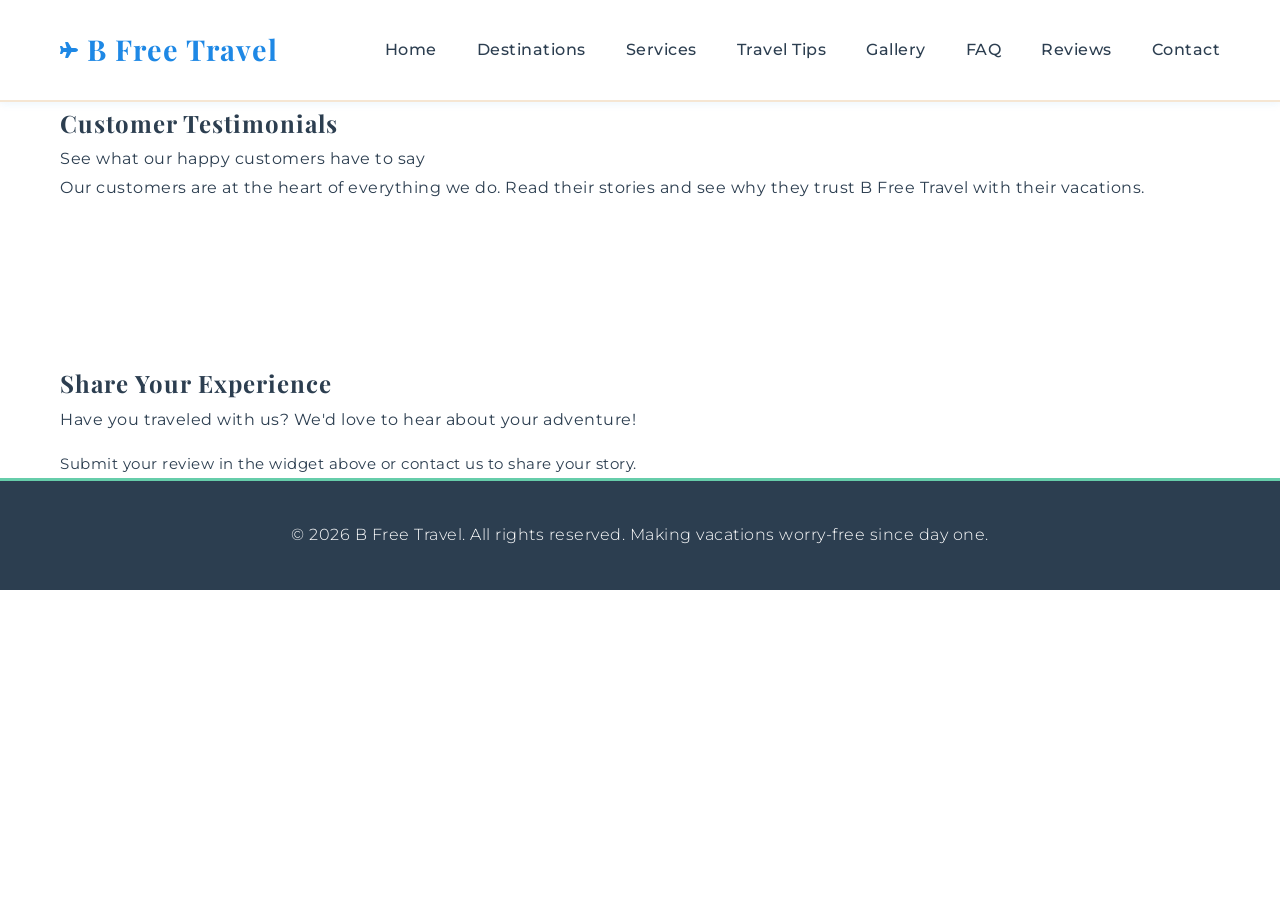
<file: testimonials.html>
<!DOCTYPE html>
<html lang="en">
<head>
    <meta charset="UTF-8">
    <meta name="viewport" content="width=device-width, initial-scale=1.0">
    <title>Testimonials - B Free Travel</title>
    <link rel="preconnect" href="https://fonts.googleapis.com">
    <link rel="preconnect" href="https://fonts.gstatic.com" crossorigin>
    <link href="https://fonts.googleapis.com/css2?family=Playfair+Display:wght@700;800;900&family=Montserrat:wght@400;500;600;700&display=swap" rel="stylesheet">
    <link rel="stylesheet" href="styles.css">
    <link rel="stylesheet" href="https://cdnjs.cloudflare.com/ajax/libs/font-awesome/6.5.1/css/all.min.css">
</head>
<body>
    <!-- Navigation Bar -->
    <nav class="navbar">
        <div class="container">
            <div class="nav-brand">
                <i class="fa-solid fa-plane"></i> B Free Travel
            </div>
            <ul class="nav-menu">
                <li><a href="index.html">Home</a></li>
                <li><a href="destinations.html">Destinations</a></li>
                <li><a href="services.html">Services</a></li>
                <li><a href="travel-tips.html">Travel Tips</a></li>
                <li><a href="gallery.html">Gallery</a></li>
                <li><a href="faq.html">FAQ</a></li>
                <li><a href="testimonials.html">Reviews</a></li>
                <li><a href="index.html#contact">Contact</a></li>
            </ul>
            <div class="hamburger">
                <span></span>
                <span></span>
                <span></span>
            </div>
        </div>
    </nav>

    <!-- Page Header -->
    <section class="page-header">
        <div class="container">
            <h1>Customer Testimonials</h1>
            <p>See what our happy customers have to say</p>
        </div>
    </section>

    <!-- Testimonials Section -->
    <section class="testimonials-page-section">
        <div class="container">
            <div class="testimonials-intro">
                <p>Our customers are at the heart of everything we do. Read their stories and see why they trust B Free Travel with their vacations.</p>
            </div>

            <div class="testimonials-widget">
                <script type="text/javascript" src="https://testimonial.to/js/iframeResizer.min.js"></script>
                <iframe id='testimonialto-f0fd243c-1629-485e-a13f-7a11b473fa28' src="https://embed-v2.testimonial.to/carousel/all/bfreetravelreviews?id=f0fd243c-1629-485e-a13f-7a11b473fa28" frameborder="0" scrolling="no" width="100%" ></iframe>
                <script type="text/javascript">iFrameResize({log: false, checkOrigin: false}, '#testimonialto-f0fd243c-1629-485e-a13f-7a11b473fa28');</script>
            </div>
        </div>
    </section>

    <!-- Submit Review CTA -->
    <section class="page-cta">
        <div class="container">
            <h2>Share Your Experience</h2>
            <p>Have you traveled with us? We'd love to hear about your adventure!</p>
            <p style="margin-top: 1rem; font-size: 0.95rem;">Submit your review in the widget above or contact us to share your story.</p>
        </div>
    </section>

    <!-- Footer -->
    <footer class="footer">
        <div class="container">
            <p>&copy; 2026 B Free Travel. All rights reserved. Making vacations worry-free since day one.</p>
        </div>
    </footer>

    <script src="script.js"></script>
</body>
</html>
</file>
<file: styles.css>
/* ===========================
   B FREE TRAVEL WEBSITE STYLES
   Modern Luxury Coastal Aesthetic
   =========================== */

/* Reset & Base Styles */
* {
    margin: 0;
    padding: 0;
    box-sizing: border-box;
}

:root {
    --ocean-blue: #1E88E5;
    --seafoam-green: #66CDAA;
    --white: #ffffff;
    --sand-beige: #F5E6D3;
    --light-beige: #FAF4F0;
    --dark-text: #2C3E50;
    --soft-gray: #E8E8E8;
    --accent-teal: #4DB8A8;
}

body {
    font-family: 'Montserrat', sans-serif;
    line-height: 1.8;
    color: var(--dark-text);
    background-color: var(--white);
    letter-spacing: 0.5px;
}

h1, h2, h3, h4, h5, h6 {
    font-family: 'Playfair Display', serif;
    font-weight: 700;
    letter-spacing: 1px;
}

.container {
    max-width: 1200px;
    margin: 0 auto;
    padding: 0 20px;
}

/* ===========================
   NAVIGATION BAR
   =========================== */
.navbar {
    background: var(--white);
    color: var(--ocean-blue);
    padding: 1.5rem 0;
    position: sticky;
    top: 0;
    z-index: 100;
    box-shadow: 0 2px 8px rgba(30, 136, 229, 0.08);
    border-bottom: 2px solid var(--sand-beige);
}

.navbar .container {
    display: flex;
    justify-content: space-between;
    align-items: center;
}

.nav-brand {
    font-size: 1.8rem;
    font-weight: bold;
    font-family: 'Playfair Display', serif;
    display: flex;
    align-items: center;
    gap: 0.5rem;
    color: var(--ocean-blue);
    letter-spacing: 1px;
}

.nav-menu {
    display: flex;
    list-style: none;
    gap: 2.5rem;
}

.nav-menu a {
    color: var(--dark-text);
    text-decoration: none;
    font-weight: 500;
    font-size: 1rem;
    transition: all 0.3s ease;
    position: relative;
}

.nav-menu a:hover {
    color: var(--ocean-blue);
}

.nav-menu a::after {
    content: '';
    position: absolute;
    bottom: -5px;
    left: 0;
    width: 0;
    height: 2px;
    background: var(--seafoam-green);
    transition: width 0.3s ease;
}

.nav-menu a:hover::after {
    width: 100%;
}

.hamburger {
    display: none;
    flex-direction: column;
    cursor: pointer;
}

.hamburger span {
    width: 25px;
    height: 3px;
    background: var(--ocean-blue);
    margin: 5px 0;
    transition: 0.3s;
}

/* ===========================
   HERO SECTION
   =========================== */
.hero {
    background: linear-gradient(135deg, var(--ocean-blue) 0%, var(--accent-teal) 100%);
    color: var(--white);
    padding: 120px 20px;
    text-align: center;
    position: relative;
    overflow: hidden;
    min-height: 600px;
    display: flex;
    flex-direction: column;
    justify-content: center;
    align-items: center;
}

.hero::before {
    content: '';
    position: absolute;
    top: 0;
    right: 0;
    width: 400px;
    height: 400px;
    background: rgba(255, 255, 255, 0.08);
    border-radius: 50%;
    transform: translate(100px, -50px);
}

.hero-content {
    max-width: 800px;
    margin: 0 auto;
    position: relative;
    z-index: 2;
}

.hero h1 {
    font-size: 3.5rem;
    margin-bottom: 1.5rem;
    text-shadow: 2px 2px 8px rgba(0, 0, 0, 0.15);
    animation: fadeInDown 1s ease;
    letter-spacing: 2px;
    font-weight: 800;
}

.hero p {
    font-size: 1.4rem;
    margin-bottom: 2.5rem;
    opacity: 0.95;
    animation: fadeInUp 1s ease 0.2s both;
    font-weight: 300;
}

.hero-icons {
    font-size: 4rem;
    margin-top: 2rem;
    animation: float 3s ease-in-out infinite;
}

/* ===========================
   BUTTONS
   =========================== */
.btn {
    display: inline-block;
    padding: 14px 40px;
    border: none;
    border-radius: 50px;
    font-size: 1rem;
    font-weight: 600;
    text-decoration: none;
    cursor: pointer;
    transition: all 0.3s ease;
    font-family: 'Montserrat', sans-serif;
    letter-spacing: 0.5px;
}

.btn-primary {
    background: linear-gradient(135deg, var(--seafoam-green) 0%, var(--accent-teal) 100%);
    color: var(--white);
    box-shadow: 0 8px 20px rgba(102, 205, 170, 0.3);
}

.btn-primary:hover {
    transform: translateY(-3px);
    box-shadow: 0 12px 30px rgba(102, 205, 170, 0.4);
}

/* ===========================
   SERVICES SECTION
   =========================== */
.services {
    padding: 100px 20px;
    background: var(--light-beige);
    position: relative;
    overflow: hidden;
}

.services::before {
    content: '';
    position: absolute;
    top: -50%;
    right: -10%;
    width: 600px;
    height: 600px;
    background: rgba(102, 205, 170, 0.08);
    border-radius: 50%;
    z-index: 0;
}

.services .container {
    position: relative;
    z-index: 1;
}

.services h2 {
    text-align: center;
    font-size: 2.8rem;
    color: var(--ocean-blue);
    margin-bottom: 4rem;
    letter-spacing: 1.5px;
}

.services-grid {
    display: grid;
    grid-template-columns: repeat(auto-fit, minmax(280px, 1fr));
    gap: 3rem;
}

.service-card {
    background: var(--white);
    padding: 2.5rem;
    border-radius: 15px;
    text-align: center;
    box-shadow: 0 4px 20px rgba(30, 136, 229, 0.08);
    transition: all 0.4s ease;
    border-top: 5px solid var(--seafoam-green);
    position: relative;
    overflow: hidden;
}

.service-card::before {
    content: '';
    position: absolute;
    top: 0;
    right: -50px;
    width: 100px;
    height: 100px;
    background: rgba(102, 205, 170, 0.1);
    border-radius: 50%;
    transition: all 0.4s ease;
}

.service-card:hover {
    transform: translateY(-12px);
    box-shadow: 0 15px 40px rgba(30, 136, 229, 0.15);
}

.service-card:hover::before {
    right: -20px;
}

.service-icon {
    font-size: 3.5rem;
    margin-bottom: 1.5rem;
}

.service-card h3 {
    color: var(--ocean-blue);
    margin-bottom: 1.2rem;
    font-size: 1.5rem;
    letter-spacing: 0.8px;
}

.service-card p {
    color: var(--dark-text);
    line-height: 1.8;
    font-size: 0.95rem;
}

/* ===========================
   WHY US SECTION
   =========================== */
.why-us {
    padding: 100px 20px;
    background: var(--white);
    position: relative;
}

.why-us .container {
    position: relative;
    z-index: 1;
}

.why-us h2 {
    text-align: center;
    font-size: 2.8rem;
    color: var(--ocean-blue);
    margin-bottom: 4rem;
    letter-spacing: 1.5px;
}

.features-grid {
    display: grid;
    grid-template-columns: repeat(auto-fit, minmax(240px, 1fr));
    gap: 2.5rem;
}

.feature {
    padding: 2.5rem;
    background: var(--sand-beige);
    border-radius: 15px;
    border-left: 5px solid var(--seafoam-green);
    box-shadow: 0 2px 12px rgba(30, 136, 229, 0.06);
    transition: all 0.3s ease;
}

.feature:hover {
    transform: translateY(-8px);
    box-shadow: 0 8px 25px rgba(30, 136, 229, 0.12);
    background: linear-gradient(135deg, var(--sand-beige) 0%, rgba(77, 184, 168, 0.1) 100%);
}

.feature h3 {
    color: var(--ocean-blue);
    margin-bottom: 0.8rem;
    font-size: 1.3rem;
    letter-spacing: 0.8px;
}

.feature p {
    color: var(--dark-text);
    line-height: 1.7;
    font-size: 0.95rem;
}

/* ===========================
   ABOUT SECTION
   =========================== */
.about {
    padding: 100px 20px;
    background: linear-gradient(135deg, var(--light-beige) 0%, var(--sand-beige) 100%);
}

.about .container {
    max-width: 900px;
}

.about h2 {
    text-align: center;
    font-size: 2.8rem;
    color: var(--ocean-blue);
    margin-bottom: 3rem;
    letter-spacing: 1.5px;
}

.about p {
    font-size: 1.05rem;
    line-height: 1.9;
    color: var(--dark-text);
    text-align: center;
}

/* ===========================
   CONTACT SECTION
   =========================== */
.contact {
    padding: 100px 20px;
    background: linear-gradient(135deg, var(--ocean-blue) 0%, var(--accent-teal) 100%);
    color: var(--white);
    position: relative;
    overflow: hidden;
}

.contact::before {
    content: '';
    position: absolute;
    bottom: -50%;
    left: -10%;
    width: 600px;
    height: 600px;
    background: rgba(255, 255, 255, 0.08);
    border-radius: 50%;
}

.contact h2 {
    text-align: center;
    font-size: 2.8rem;
    margin-bottom: 3rem;
    letter-spacing: 1.5px;
}

.contact .container {
    max-width: 650px;
    position: relative;
    z-index: 1;
}

.contact-form {
    background: rgba(255, 255, 255, 0.97);
    padding: 2.5rem;
    border-radius: 15px;
    margin-bottom: 2.5rem;
    box-shadow: 0 10px 40px rgba(0, 0, 0, 0.15);
    backdrop-filter: blur(10px);
}

.form-group {
    margin-bottom: 1.8rem;
}

.form-group label {
    display: block;
    margin-bottom: 0.6rem;
    color: var(--ocean-blue);
    font-weight: 600;
    font-size: 0.95rem;
    letter-spacing: 0.5px;
}

.form-group input,
.form-group textarea,
.form-group select {
    width: 100%;
    padding: 12px 15px;
    border: 2px solid var(--sand-beige);
    border-radius: 8px;
    font-family: 'Montserrat', sans-serif;
    font-size: 0.95rem;
    transition: all 0.3s ease;
    background-color: var(--white);
    color: var(--dark-text);
}

.form-group input:focus,
.form-group textarea:focus,
.form-group select:focus {
    outline: none;
    border-color: var(--seafoam-green);
    box-shadow: 0 0 0 4px rgba(102, 205, 170, 0.1);
    background-color: var(--white);
}

.contact-form .btn-primary {
    width: 100%;
    background: linear-gradient(135deg, var(--ocean-blue) 0%, var(--accent-teal) 100%);
}

.contact-info {
    text-align: center;
    background: rgba(255, 255, 255, 0.15);
    padding: 2.5rem;
    border-radius: 15px;
    backdrop-filter: blur(10px);
    border: 2px solid rgba(255, 255, 255, 0.2);
}

.contact-info h3 {
    margin-bottom: 1.5rem;
    font-size: 1.5rem;
    letter-spacing: 1px;
}

.contact-info a {
    color: var(--white);
    text-decoration: none;
    font-weight: 600;
    transition: all 0.3s ease;
    display: inline-block;
}

.contact-info a:hover {
    opacity: 0.9;
    text-decoration: underline;
}

/* ===========================
   REVIEWS SECTION
   =========================== */
.reviews {
    padding: 100px 20px;
    background: var(--sand-beige);
    position: relative;
}

.reviews::after {
    content: '';
    position: absolute;
    bottom: -50%;
    right: -10%;
    width: 500px;
    height: 500px;
    background: rgba(102, 205, 170, 0.08);
    border-radius: 50%;
    z-index: 0;
}

.reviews .container {
    position: relative;
    z-index: 1;
}

.reviews h2 {
    text-align: center;
    font-size: 2.8rem;
    color: var(--ocean-blue);
    margin-bottom: 1rem;
    letter-spacing: 1.5px;
}

.reviews-subtitle {
    text-align: center;
    font-size: 1.1rem;
    color: var(--dark-text);
    margin-bottom: 3.5rem;
    font-weight: 300;
}

.reviews-widget {
    max-width: 900px;
    margin: 0 auto;
    background: var(--white);
    padding: 2.5rem;
    border-radius: 15px;
    box-shadow: 0 8px 25px rgba(30, 136, 229, 0.12);
    border-top: 5px solid var(--seafoam-green);
}

.reviews-widget iframe {
    border-radius: 10px;
}

/* ===========================
   FONT AWESOME ICON STYLES
   =========================== */

/* Nav brand plane icon */
.nav-brand i {
    font-size: 1rem;
    color: var(--ocean-blue);
    vertical-align: middle;
}

/* Hero icons - refined FA style */
.hero-icons i {
    color: rgba(255, 255, 255, 0.55);
    margin: 0 0.6rem;
    font-size: 0.85em;
}

/* Service card icons */
.service-icon i,
.service-icon-large i {
    color: var(--ocean-blue);
}

/* Service-icon-large sizing (services.html expanded cards) */
.service-icon-large {
    font-size: 3.5rem;
    margin-bottom: 1.5rem;
    text-align: center;
}

/* Feature check icons */
.feature h3 i {
    color: var(--seafoam-green);
    margin-right: 0.4rem;
    font-size: 0.9em;
    vertical-align: middle;
}

/* Contact info envelope icon */
.contact-info i {
    color: rgba(255, 255, 255, 0.85);
    margin-right: 0.4rem;
}

/* Service features list - CSS check bullet */
.service-features {
    list-style: none;
    padding-left: 0;
    margin: 1.5rem 0;
    text-align: left;
}

.service-features li {
    padding-left: 1.6rem;
    position: relative;
    margin-bottom: 0.5rem;
    font-size: 0.95rem;
    color: var(--dark-text);
    line-height: 1.6;
}

.service-features li::before {
    content: '\f00c';
    font-family: 'Font Awesome 6 Free';
    font-weight: 900;
    color: var(--seafoam-green);
    position: absolute;
    left: 0;
    top: 3px;
    font-size: 0.8em;
}
.footer {
    background: var(--dark-text);
    color: var(--white);
    padding: 2.5rem;
    text-align: center;
    border-top: 3px solid var(--seafoam-green);
    font-weight: 300;
}

/* ===========================
   ANIMATIONS
   =========================== */
@keyframes fadeInDown {
    from {
        opacity: 0;
        transform: translateY(-40px);
    }
    to {
        opacity: 1;
        transform: translateY(0);
    }
}

@keyframes fadeInUp {
    from {
        opacity: 0;
        transform: translateY(40px);
    }
    to {
        opacity: 1;
        transform: translateY(0);
    }
}

@keyframes float {
    0%, 100% {
        transform: translateY(0px);
    }
    50% {
        transform: translateY(-25px);
    }
}

/* ===========================
   RESPONSIVE DESIGN
   =========================== */
@media (max-width: 768px) {
    .nav-menu {
        gap: 1.5rem;
        font-size: 0.9rem;
    }

    .hamburger {
        display: flex;
    }

    .hero h1 {
        font-size: 2.2rem;
    }

    .hero p {
        font-size: 1.1rem;
    }

    .hero-icons {
        font-size: 2.5rem;
    }

    .services h2,
    .why-us h2,
    .about h2,
    .contact h2,
    .reviews h2 {
        font-size: 2rem;
    }

    .services-grid,
    .features-grid {
        grid-template-columns: 1fr;
        gap: 2rem;
    }

    .contact-form,
    .contact-info {
        padding: 1.8rem;
    }

    .reviews-widget {
        padding: 1.5rem;
    }
}

@media (max-width: 480px) {
    .nav-brand {
        font-size: 1.3rem;
    }

    .hero {
        padding: 80px 20px;
        min-height: auto;
    }

    .hero h1 {
        font-size: 1.8rem;
        letter-spacing: 0.5px;
    }

    .hero p {
        font-size: 1rem;
    }

    .btn {
        padding: 12px 25px;
        font-size: 0.9rem;
    }

    .services,
    .why-us,
    .about,
    .contact,
    .reviews {
        padding: 60px 20px;
    }

    .services h2,
    .why-us h2,
    .about h2,
    .contact h2,
    .reviews h2 {
        font-size: 1.6rem;
    }

    .reviews-widget {
        padding: 1rem;
    }
}
</file>
